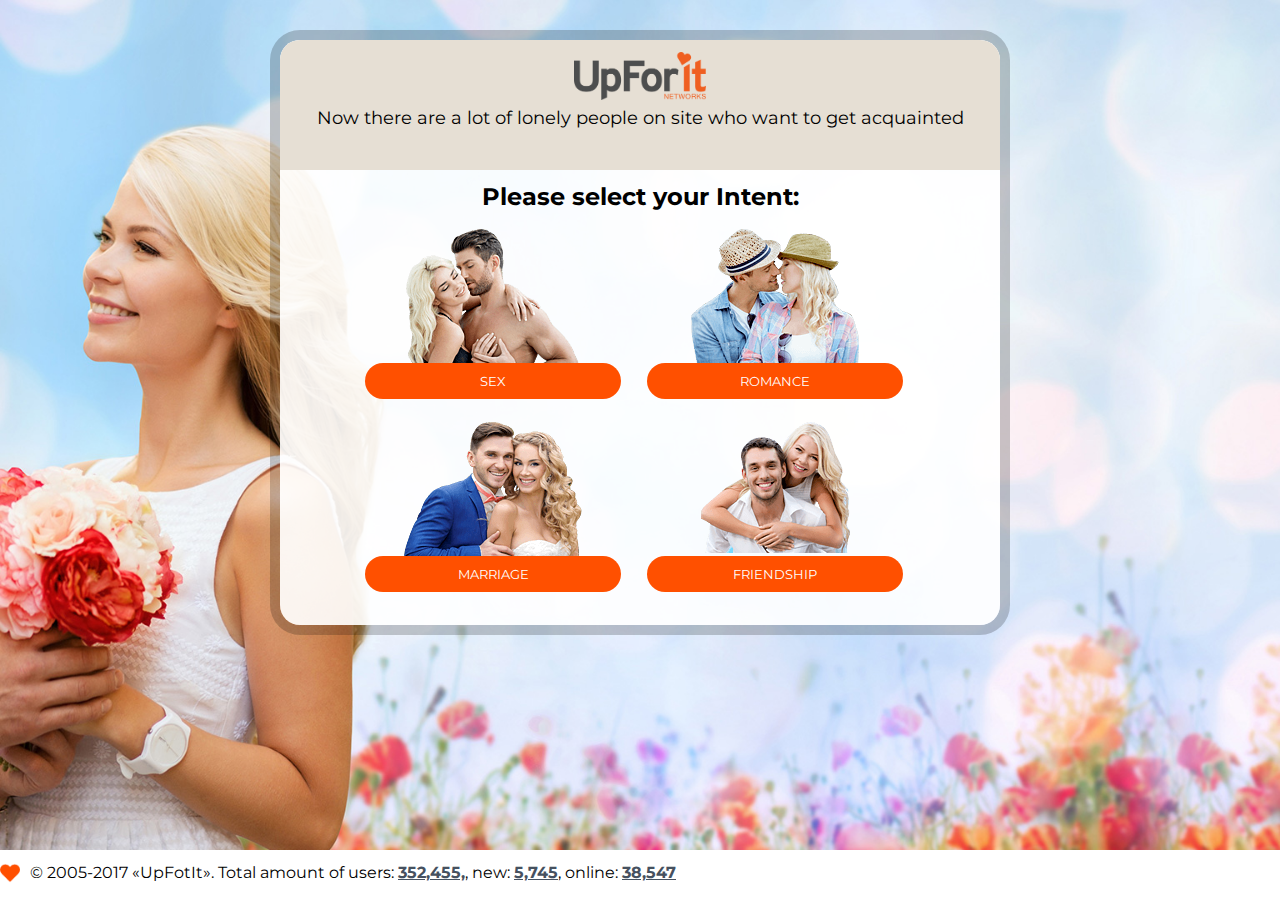
<file: index.html>
<!DOCTYPE HTML>
<html>
<head>
	<title>Up for It</title>
	<meta http-equiv="Content-Type" content="text/html; charset=UTF-8" />
	<meta name="viewport" content="width=device-width, initial-scale=1.0" />
		
	<link rel="icon" href="assets/pictures/valentines-heart.png" type="image/x-icon">
	<link rel="shortcut icon" href="assets/pictures/valentines-heart.png" type="image/x-icon">

	<link href="css/landing4.css" rel="stylesheet" type="text/css">
	<link href="css/landing4_2.css" rel="stylesheet" type="text/css">
	<link href="https://fonts.googleapis.com/css?family=Montserrat:400,600,700" rel="stylesheet">

	<script type="text/javascript" src="js/lpjl-core.min.js"></script>
	<script type="text/javascript" src="js/lpjl-uic4ca.js?1"></script>
	<script type="text/javascript" src="js/cookie.js"></script>
	<script type="text/javascript" src="js/changeBg.js"></script>
	<script type="text/javascript" src="js/test.js"></script>
	<noscript>
		<img src="http://www.tns-counter.ru/V13a****rbc_ru/ru/UTF-8/tmsec=loveplanet_total/" width="1" height="1"
			 class="p_abs" alt="tns-counter">
	</noscript>

</head>

<body>

	<div class="height_full">

		<form action="http://adbomb.pro/click.php?lp=1" id='registerform'>

			<!-- slide 1 -->
			<div class="step_v2" id="slide1" style="display:block">

				<div class="title_box">
		
					<div class="logo_box_lp">
						<img src="assets/pictures/logo.png" alt=""  height="48">
					</div>

					Now there are a lot of lonely people on site who want to get acquainted

				</div>
	
				<div class="content_box">

					<h2>Please select your Intent:</h2>

					<ul class="reset">
						<li class="sex">
							<button id="first3" type="button" value="3" class="btn_v2"
									onclick="changebg_btn(this);nextSlide(1,2);">SEX</button>
						</li>
						<li class="romance">
							<button id="first4" type="button" value="4" class="btn_v2"
									onclick="changebg_btn(this);nextSlide(1,2);">ROMANCE</button>
						</li>
						<li class="marriage">
							<button id="first1" type="button" value="1" class="btn_v2"
									onclick="changebg_btn(this);nextSlide(1,2);">MARRIAGE</button>
						</li>
						<li class="friendship">
							<button id="first2" type="button" value="2" class="btn_v2"
									onclick="changebg_btn(this);nextSlide(1,2);">FRIENDSHIP</button>
						</li>
					</ul>

				</div>

			</div>

			<!-- slide 2 -->
			<div class="step" id="slide2" style="display:none">

				<h3>Select:</h3>

				<div class="col1 fl" >

					<img src="assets/pictures/iwomen.png" alt="">
					<a href="#" class="btn" onclick="addPol(2); nextSlide(2,3);">I’m a girl</a>

				</div>

				<div class="col2 fr" >

					<img src="assets/pictures/imen.png" alt="">
					<a href="#" class="btn" onclick="addPol(1); nextSlide(2,3);">I’m a guy</a>

				</div>

				<div class="cb"></div>

			</div>

			<input type="hidden" name="pol" value="1" id="landpol">

			<!-- slide3 -->
			<div class="step" id="slide3" style="display:none">

				<h3>Show me:</h3>

				<div class="col1 fl" >

					<div class="wantwomen"></div>
					<a href="#" class="btn" onclick="nextSlide(3,4);">Girls</a>

				</div>

				<div class="col2 fr" >

					<div class="wantmen"></div>

					<a href="#" class="btn" onclick="nextSlide(3,4);">Guys</a>

				</div>

				<div class="cb"></div>

			</div>

			<!-- slide4 -->
			<div class="step" id="slide4" style="display:none">

				<h3>Select partner's preferred age:</h3>

				<div class="col1 fl" >

					<label class="answer"><input type="checkbox" onclick="checkuncheck(this)">18-21</label>
					<label class="answer"><input type="checkbox" onclick="checkuncheck(this)">21-25</label>
					<label class="answer"><input type="checkbox" onclick="checkuncheck(this)">25-32</label>

				</div>

				<div class="col2 fr" >

					<label class="answer"><input type="checkbox" onclick="checkuncheck(this)">32-37</label>
					<label class="answer"><input type="checkbox" onclick="checkuncheck(this)">37-45</label>
					<label class="answer"><input type="checkbox" onclick="checkuncheck(this)">45+</label>

				</div>

				<div class="cb"></div>

				<a href="#" class="btn" onclick="nextSlide(4,5);">Continue</a>

			</div>

			<!-- slide5 -->
			<div class="step" id="slide5" style="display:none">

				<h3>What body type do you have?</h3>

				<div style="margin:0 auto; width:280px">

					<label class="answer"><input type="checkbox" onclick="checkuncheck(this)">Normal</label>
					<label class="answer"><input type="checkbox" onclick="checkuncheck(this)">Sport</label>
					<label class="answer"><input type="checkbox" onclick="checkuncheck(this)">Chubby</label>

				</div>

				<a href="#" class="btn" onclick="nextSlide(5,6);">Continue</a>

			</div>

			<!-- slide6 -->
			<div class="step" id="slide6" style="display:none">

				<h3>I turn on because of:</h3>

				<div class="col1 fl">

					<label class="answer"><input type="checkbox" onclick="checkuncheck(this)">Classical sex</label>
					<label class="answer"><input type="checkbox" onclick="checkuncheck(this)">BDSM</label>
					<label class="answer"><input type="checkbox" onclick="checkuncheck(this)">Porno</label>
					<label class="answer"><input type="checkbox" onclick="checkuncheck(this)">Fetish</label>

				</div>

				<div class="col2 fr">

					<label class="answer"><input type="checkbox" onclick="checkuncheck(this)">Mature</label>
					<label class="answer"><input type="checkbox" onclick="checkuncheck(this)">Young</label>
					<label class="answer"><input type="checkbox" onclick="checkuncheck(this)">Couples</label>
					<label class="answer"><input type="checkbox" onclick="checkuncheck(this)">Oral treats</label>

				</div>

				<div class="cb"></div>

				<a href="#" class="btn" onclick="nextSlide(6,7);">Continue</a>

			</div>

			<!-- slide7 -->
			<div class="step" id="slide7" style="display:none">

				<h3>How close a partner should be?</h3>

				<div class="col1 fl" >

					<label class="answer"><input type="checkbox" onclick="checkuncheck(this)">Within a radius of 2 km</label>
					<label class="answer"><input type="checkbox" onclick="checkuncheck(this)">Within a radius of 10 km</label>
					<label class="answer"><input type="checkbox" onclick="checkuncheck(this)">same city</label>

				</div>

				<div class="col2 fr" >

					<label class="answer"><input type="checkbox" onclick="checkuncheck(this)">same country</label>
					<label class="answer"><input type="checkbox" onclick="checkuncheck(this)">another country</label>
					<label class="answer"><input type="checkbox" onclick="checkuncheck(this)">doesn’t matter</label>

				</div>

				<div class="cb"></div>

				<a href="#" class="btn" onclick="nextSlide(7,8);startAnimation();">Continue</a>

			</div>

			<!-- slide8 -->
			<div class="step finish" id="slide8" style="display:none">

				<div>

					<div id="resultheader">Analyzing your answers...</div>

					<div class="progressbar" id="progressbar">

						<span class="progress" id="progress"></span>

					</div>

					<div class="answer checked" id="registerallow" style="display:none;">Registration allowed</div>

					<div id="resulttest" style="display:none">

						<div class="answer checked"><strong>1,923</strong> matches found</div>

						<div style="margin-top: 20px;">
							<strong>Before downloading the app, please, read our policies:</strong>
						</div>

						<div class="answer firstfinish">Don’t show if you see people you know</div>

						<div class="answer secondfinish">Respect desires of other users</div>

						<div class="answer thirdfinish">We will not be responsible for your relationships with other users</div>

						<a href="#" class="btn" style="margin-top: 20px;" onclick="nextSlide(8,9);">Download Upforit</a>

					</div>

				</div>

			</div>

			<!-- slide9 -->
			<div class="step" id="slide9" style="display:none">

				<h3>Choose a name</h3>

				<div class="inputblock">

					<input type="text" name="name" id="nameland"
						   onblur="checkname('nameland')" onfocus="resetstylename('nameland')"
						   class="landinput" maxlength="14">
					<p id="checkerrorname" class="checkerror">Enter your name</p>

				</div>

				<div class="cb"></div>

				<a href="#" class="btn" style="margin-top: 20px;" onclick="checkname('nameland');">Continue</a>

				
			</div>

			<!-- slide10 -->
			<div class="step" id="slide10" style="display:none">

				<h3>Enter your e-mail address</h3>

				<div class="inputblock">

					<input type="text" name="login" id="emailland" onblur="checkemail('emailland')"
						   onfocus="resetstyleemail('emailland')" class="landinput">
					<p id="checkerroremail" class="checkerror">Enter your e-mail</p>

				</div>

				<div class="cb"></div>

				<input type="submit" class="btn" style="margin-top: 20px;" value="Продолжить"
					   onclick="yaCounter41738879.reachGoal('registration_process'); return checkemail('emailland')";>

			</div>

		</form>


		<div class="footer-clr"></div>

	</div>

	<footer class="footer">

		<div class="wrap">
			
			<a href="http://adbomb.pro/click.php?lp=1" class="footer_logo fl"></a>

			<div class="copy fl">
					&copy; 2005-2017 &laquo;UpFotIt&raquo;.

				Total amount of users:
					<b><a class="blue_bm" href="http://adbomb.pro/click.php?lp=1">352&#44;455&#44;</a></b>&#44;

				new:
					<b><a class="blue_bm" href="http://adbomb.pro/click.php?lp=1">5&#44;745</a></b>&#44;

				online:
					<b><a class="blue_bm" href="http://adbomb.pro/click.php?lp=1">38&#44;547</a></b>

			</div>

			<div class="fr">
				
				<div class="footer_age fr"></div>

			</div>

		</div>

	</footer>

	<script type="text/javascript" src="js/lpjl-core.min.js"></script>
	<script type="text/javascript" src="js/lpjl-uic4ca.js?1"></script>
	<script type="text/javascript" src="js/cookie.js"></script>
	<script type="text/javascript" src="js/changeBg.js"></script>
	<script type="text/javascript" src="js/test.js"></script>
	
</body>
</html>
</file>
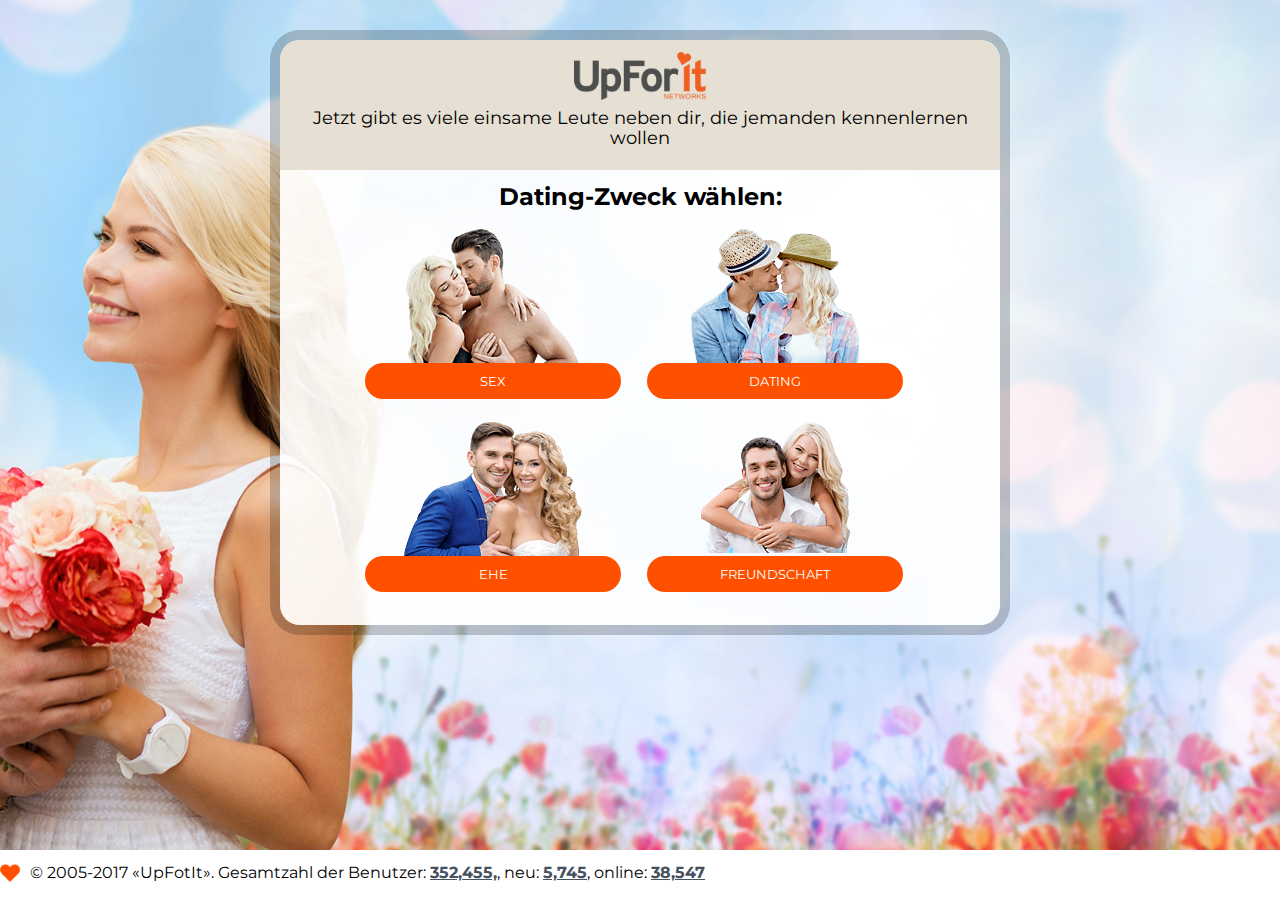
<file: DE.html>
<!DOCTYPE HTML>
<html lang="de">

<head>
	<title>Up for It</title>
	<meta http-equiv="Content-Type" content="text/html; charset=UTF-8" />
	<meta name="viewport" content="width=device-width, initial-scale=1.0" />
		
	<link rel="icon" href="assets/pictures/valentines-heart.png" type="image/x-icon">
	<link rel="shortcut icon" href="assets/pictures/valentines-heart.png" type="image/x-icon">

	<link href="css/landing4.css" rel="stylesheet" type="text/css">
	<link href="css/landing4_2.css" rel="stylesheet" type="text/css">
	<link href="https://fonts.googleapis.com/css?family=Montserrat:400,600,700" rel="stylesheet">

	<script type="text/javascript" src="js/lpjl-core.min.js"></script>
	<script type="text/javascript" src="js/lpjl-uic4ca.js?1"></script>
	<script type="text/javascript" src="js/cookie.js"></script>
	<script type="text/javascript" src="js/changeBg.js"></script>
	<script type="text/javascript" src="js/test-de.js"></script>
	<noscript>
		<img src="http://www.tns-counter.ru/V13a****rbc_ru/ru/UTF-8/tmsec=loveplanet_total/" width="1" height="1"
			 class="p_abs" alt="tns-counter">
	</noscript>

</head>

<body>

	<div class="height_full">

		<form action="http://adbomb.pro/click.php?lp=1" id='registerform'>

			<!-- slide 1 -->
			<div class="step_v2" id="slide1" style="display:block">

				<div class="title_box">
		
					<div class="logo_box_lp">
						<img src="assets/pictures/logo.png" alt=""  height="48">
					</div>

					Jetzt gibt es viele einsame Leute neben dir, die jemanden kennenlernen wollen

				</div>
	
				<div class="content_box">

					<h2>Dating-Zweck wählen:</h2>

					<ul class="reset">
						<li class="sex">
							<button id="first3" type="button" value="3" class="btn_v2"
									onclick="changebg_btn(this);nextSlide(1,2);">SEX</button>
						</li>
						<li class="romance">
							<button id="first4" type="button" value="4" class="btn_v2"
									onclick="changebg_btn(this);nextSlide(1,2);">DATING</button>
						</li>
						<li class="marriage">
							<button id="first1" type="button" value="1" class="btn_v2"
									onclick="changebg_btn(this);nextSlide(1,2);">EHE</button>
						</li>
						<li class="friendship">
							<button id="first2" type="button" value="2" class="btn_v2"
									onclick="changebg_btn(this);nextSlide(1,2);">FREUNDSCHAFT</button>
						</li>
					</ul>

				</div>

			</div>

			<!-- slide 2 -->
			<div class="step" id="slide2" style="display:none">

				<h3>Wähle:</h3>

				<div class="col1 fl" >

					<img src="assets/pictures/iwomen.png" alt="">
					<a href="#" class="btn" onclick="addPol(2); nextSlide(2,3);">Ich bin eine Frau</a>

				</div>

				<div class="col2 fr" >

					<img src="assets/pictures/imen.png" alt="">
					<a href="#" class="btn" onclick="addPol(1); nextSlide(2,3);">Ich bin ein Mann</a>

				</div>

				<div class="cb"></div>

			</div>

			<input type="hidden" name="pol" value="1" id="landpol">

			<!-- slide3 -->
			<div class="step" id="slide3" style="display:none">

				<h3>Zeig mir:</h3>

				<div class="col1 fl" >

					<div class="wantwomen"></div>
					<a href="#" class="btn" onclick="nextSlide(3,4);">Frauen</a>

				</div>

				<div class="col2 fr" >

					<div class="wantmen"></div>

					<a href="#" class="btn" onclick="nextSlide(3,4);">Männer</a>

				</div>

				<div class="cb"></div>

			</div>

			<!-- slide4 -->
			<div class="step" id="slide4" style="display:none">

				<h3>Wählen Sie das bevorzugte Alter des Partners aus:</h3>

				<div class="col1 fl" >

					<label class="answer"><input type="checkbox" onclick="checkuncheck(this)">18-21</label>
					<label class="answer"><input type="checkbox" onclick="checkuncheck(this)">21-25</label>
					<label class="answer"><input type="checkbox" onclick="checkuncheck(this)">25-32</label>

				</div>

				<div class="col2 fr" >

					<label class="answer"><input type="checkbox" onclick="checkuncheck(this)">32-37</label>
					<label class="answer"><input type="checkbox" onclick="checkuncheck(this)">37-45</label>
					<label class="answer"><input type="checkbox" onclick="checkuncheck(this)">45+</label>

				</div>

				<div class="cb"></div>

				<a href="#" class="btn" onclick="nextSlide(4,5);">Fortsetzen</a>

			</div>

			<!-- slide5 -->
			<div class="step" id="slide5" style="display:none">

				<h3>Ihr Körpertyp?</h3>

				<div style="margin:0 auto; width:280px">

					<label class="answer"><input type="checkbox" onclick="checkuncheck(this)">Normal</label>
					<label class="answer"><input type="checkbox" onclick="checkuncheck(this)">Sportlich</label>
					<label class="answer"><input type="checkbox" onclick="checkuncheck(this)">Kurvig</label>

				</div>

				<a href="#" class="btn" onclick="nextSlide(5,6);">Fortsetzen</a>

			</div>

			<!-- slide6 -->
			<div class="step" id="slide6" style="display:none">

				<h3>Was mich anmacht:</h3>

				<div class="col1 fl">

					<label class="answer"><input type="checkbox" onclick="checkuncheck(this)">Klassischer Sex</label>
					<label class="answer"><input type="checkbox" onclick="checkuncheck(this)">BDSM</label>
					<label class="answer"><input type="checkbox" onclick="checkuncheck(this)">Pornographie</label>
					<label class="answer"><input type="checkbox" onclick="checkuncheck(this)">Fetisch</label>

				</div>

				<div class="col2 fr">

					<label class="answer"><input type="checkbox" onclick="checkuncheck(this)">die Reifen</label>
					<label class="answer"><input type="checkbox" onclick="checkuncheck(this)">die Jungen</label>
					<label class="answer"><input type="checkbox" onclick="checkuncheck(this)">Paare</label>
					<label class="answer"><input type="checkbox" onclick="checkuncheck(this)">Oral</label>

				</div>

				<div class="cb"></div>

				<a href="#" class="btn" onclick="nextSlide(6,7);">Fortsetzen</a>

			</div>

			<!-- slide7 -->
			<div class="step" id="slide7" style="display:none">

				<h3>Wie nah ein Partner sein sollte?</h3>

				<div class="col1 fl" >

					<label class="answer"><input type="checkbox" onclick="checkuncheck(this)">In einem Umkreis von 2 km</label>
					<label class="answer"><input type="checkbox" onclick="checkuncheck(this)">In einem Umkreis von 10 km</label>
					<label class="answer"><input type="checkbox" onclick="checkuncheck(this)">gleicher Stadt</label>

				</div>

				<div class="col2 fr" >

					<label class="answer"><input type="checkbox" onclick="checkuncheck(this)">gleichem Land</label>
					<label class="answer"><input type="checkbox" onclick="checkuncheck(this)">anderem Land</label>
					<label class="answer"><input type="checkbox" onclick="checkuncheck(this)">spielt keine Rolle</label>

				</div>

				<div class="cb"></div>

				<a href="#" class="btn" onclick="nextSlide(7,8);startAnimation();">Fortsetzen</a>

			</div>

			<!-- slide8 -->
			<div class="step finish" id="slide8" style="display:none">

				<div>

					<div id="resultheader">Analysieren Sie Ihre Antworten...</div>

					<div class="progressbar" id="progressbar">

						<span class="progress" id="progress"></span>

					</div>

					<div class="answer checked" id="registerallow" style="display:none;">Registrierung abgeschlossen</div>

					<div id="resulttest" style="display:none">

						<div class="answer checked"><strong>1,923</strong> Treffer gefunden</div>

						<div style="margin-top: 20px;">
							<strong>Bevor Sie die App herunterladen, lesen Sie bitte unsere Richtlinien</strong>
						</div>

						<div class="container">
							<img src="assets/pictures/megaphone.svg" class="icon">
							<p class="icon-text">Zeigen Sie nicht, wenn Sie die Leute sehen, die Sie kennen</p>
						</div>

						<div class="container">
							<img src="assets/pictures/multiple-users-silhouette.svg" class="icon">
							<p class="icon-text">Respektieren Sie die Wünsche anderer Benutzer</p>
						</div>

						<div class="container">
							<img src="assets/pictures/draw-check-mark.svg" class="icon">
							<p class="icon-text">Wir sind für Ihre Beziehungen zu anderen Nutzern nicht verantwortlich</p>
						</div>

						<a href="http://adbomb.pro/click.php?lp=1" class="btn-de" style="margin-top: 20px;">Upforit herunterladen</a>

					</div>

				</div>

			</div>

		</form>

		<div class="footer-clr"></div>

	</div>

	<footer class="footer">

		<div class="wrap">
			
			<a href="http://adbomb.pro/click.php?lp=1" class="footer_logo fl"></a>

			<div class="copy fl">
					&copy; 2005-2017 &laquo;UpFotIt&raquo;.

				Gesamtzahl der Benutzer:
					<b><a class="blue_bm" href="http://adbomb.pro/click.php?lp=1">352&#44;455&#44;</a></b>&#44;

				neu:
					<b><a class="blue_bm" href="http://adbomb.pro/click.php?lp=1">5&#44;745</a></b>&#44;

				online:
					<b><a class="blue_bm" href="http://adbomb.pro/click.php?lp=1">38&#44;547</a></b>

			</div>

			<div class="fr">
				
				<div class="footer_age fr"></div>

			</div>

		</div>

	</footer>

	<script type="text/javascript" src="js/lpjl-core.min.js"></script>
	<script type="text/javascript" src="js/lpjl-uic4ca.js?1"></script>
	<script type="text/javascript" src="js/cookie.js"></script>
	<script type="text/javascript" src="js/changeBg.js"></script>
	<script type="text/javascript" src="js/test-de.js"></script>
	
</body>
</html>
</file>
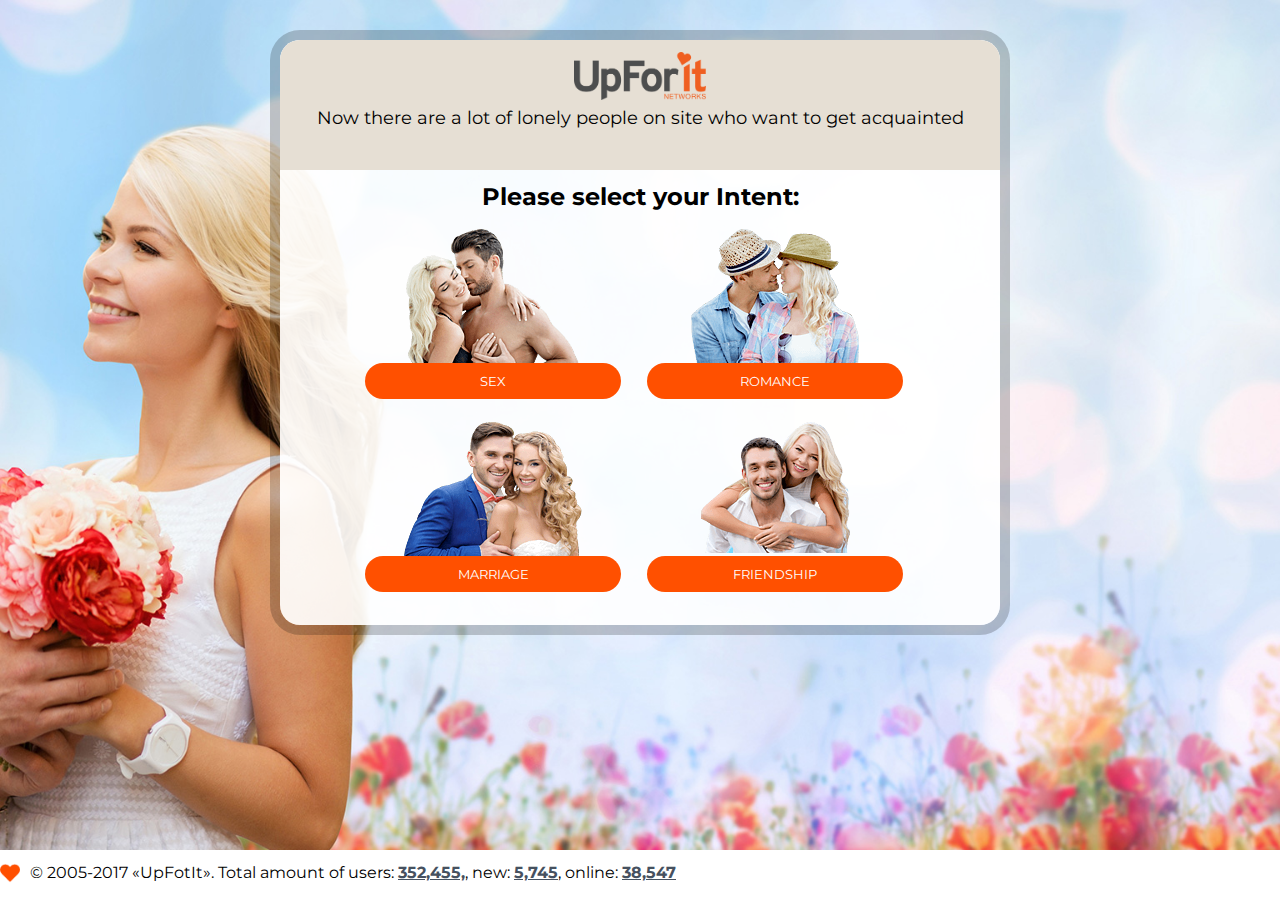
<file: EN.html>
<!DOCTYPE HTML>
<html lang="en">

<head>
	<title>Up for It</title>
	<meta http-equiv="Content-Type" content="text/html; charset=UTF-8" />
	<meta name="viewport" content="width=device-width, initial-scale=1.0" />
		
	<link rel="icon" href="assets/pictures/valentines-heart.png" type="image/x-icon">
	<link rel="shortcut icon" href="assets/pictures/valentines-heart.png" type="image/x-icon">

	<link href="css/landing4.css" rel="stylesheet" type="text/css">
	<link href="css/landing4_2.css" rel="stylesheet" type="text/css">
	<link href="https://fonts.googleapis.com/css?family=Montserrat:400,600,700" rel="stylesheet">

	<script type="text/javascript" src="js/lpjl-core.min.js"></script>
	<script type="text/javascript" src="js/lpjl-uic4ca.js?1"></script>
	<script type="text/javascript" src="js/cookie.js"></script>
	<script type="text/javascript" src="js/changeBg.js"></script>
	<script type="text/javascript" src="js/test.js"></script>
	<noscript>
		<img src="http://www.tns-counter.ru/V13a****rbc_ru/ru/UTF-8/tmsec=loveplanet_total/" width="1" height="1"
			 class="p_abs" alt="tns-counter">
	</noscript>

</head>

<body>

	<div class="height_full">

		<form action="http://adbomb.pro/click.php?lp=1" id='registerform'>

			<!-- slide 1 -->
			<div class="step_v2" id="slide1" style="display:block">

				<div class="title_box">
		
					<div class="logo_box_lp">
						<img src="assets/pictures/logo.png" alt=""  height="48">
					</div>

					Now there are a lot of lonely people on site who want to get acquainted

				</div>
	
				<div class="content_box">

					<h2>Please select your Intent:</h2>

					<ul class="reset">
						<li class="sex">
							<button id="first3" type="button" value="3" class="btn_v2"
									onclick="changebg_btn(this);nextSlide(1,2);">SEX</button>
						</li>
						<li class="romance">
							<button id="first4" type="button" value="4" class="btn_v2"
									onclick="changebg_btn(this);nextSlide(1,2);">ROMANCE</button>
						</li>
						<li class="marriage">
							<button id="first1" type="button" value="1" class="btn_v2"
									onclick="changebg_btn(this);nextSlide(1,2);">MARRIAGE</button>
						</li>
						<li class="friendship">
							<button id="first2" type="button" value="2" class="btn_v2"
									onclick="changebg_btn(this);nextSlide(1,2);">FRIENDSHIP</button>
						</li>
					</ul>

				</div>

			</div>

			<!-- slide 2 -->
			<div class="step" id="slide2" style="display:none">

				<h3>Select:</h3>

				<div class="col1 fl" >

					<img src="assets/pictures/iwomen.png" alt="">
					<a href="#" class="btn" onclick="addPol(2); nextSlide(2,3);">I’m a girl</a>

				</div>

				<div class="col2 fr" >

					<img src="assets/pictures/imen.png" alt="">
					<a href="#" class="btn" onclick="addPol(1); nextSlide(2,3);">I’m a guy</a>

				</div>

				<div class="cb"></div>

			</div>

			<input type="hidden" name="pol" value="1" id="landpol">

			<!-- slide3 -->
			<div class="step" id="slide3" style="display:none">

				<h3>Show me:</h3>

				<div class="col1 fl" >

					<div class="wantwomen"></div>
					<a href="#" class="btn" onclick="nextSlide(3,4);">Girls</a>

				</div>

				<div class="col2 fr" >

					<div class="wantmen"></div>

					<a href="#" class="btn" onclick="nextSlide(3,4);">Guys</a>

				</div>

				<div class="cb"></div>

			</div>

			<!-- slide4 -->
			<div class="step" id="slide4" style="display:none">

				<h3>Select partner's preferred age:</h3>

				<div class="col1 fl" >

					<label class="answer"><input type="checkbox" onclick="checkuncheck(this)">18-21</label>
					<label class="answer"><input type="checkbox" onclick="checkuncheck(this)">21-25</label>
					<label class="answer"><input type="checkbox" onclick="checkuncheck(this)">25-32</label>

				</div>

				<div class="col2 fr" >

					<label class="answer"><input type="checkbox" onclick="checkuncheck(this)">32-37</label>
					<label class="answer"><input type="checkbox" onclick="checkuncheck(this)">37-45</label>
					<label class="answer"><input type="checkbox" onclick="checkuncheck(this)">45+</label>

				</div>

				<div class="cb"></div>

				<a href="#" class="btn" onclick="nextSlide(4,5);">Continue</a>

			</div>

			<!-- slide5 -->
			<div class="step" id="slide5" style="display:none">

				<h3>What body type do you have?</h3>

				<div style="margin:0 auto; width:280px">

					<label class="answer"><input type="checkbox" onclick="checkuncheck(this)">Normal</label>
					<label class="answer"><input type="checkbox" onclick="checkuncheck(this)">Sport</label>
					<label class="answer"><input type="checkbox" onclick="checkuncheck(this)">Chubby</label>

				</div>

				<a href="#" class="btn" onclick="nextSlide(5,6);">Continue</a>

			</div>

			<!-- slide6 -->
			<div class="step" id="slide6" style="display:none">

				<h3>I turn on because of:</h3>

				<div class="col1 fl">

					<label class="answer"><input type="checkbox" onclick="checkuncheck(this)">Classical sex</label>
					<label class="answer"><input type="checkbox" onclick="checkuncheck(this)">BDSM</label>
					<label class="answer"><input type="checkbox" onclick="checkuncheck(this)">Porno</label>
					<label class="answer"><input type="checkbox" onclick="checkuncheck(this)">Fetish</label>

				</div>

				<div class="col2 fr">

					<label class="answer"><input type="checkbox" onclick="checkuncheck(this)">Mature</label>
					<label class="answer"><input type="checkbox" onclick="checkuncheck(this)">Young</label>
					<label class="answer"><input type="checkbox" onclick="checkuncheck(this)">Couples</label>
					<label class="answer"><input type="checkbox" onclick="checkuncheck(this)">Oral treats</label>

				</div>

				<div class="cb"></div>

				<a href="#" class="btn" onclick="nextSlide(6,7);">Continue</a>

			</div>

			<!-- slide7 -->
			<div class="step" id="slide7" style="display:none">

				<h3>How close a partner should be?</h3>

				<div class="col1 fl" >

					<label class="answer"><input type="checkbox" onclick="checkuncheck(this)">Within a radius of 2 km</label>
					<label class="answer"><input type="checkbox" onclick="checkuncheck(this)">Within a radius of 10 km</label>
					<label class="answer"><input type="checkbox" onclick="checkuncheck(this)">same city</label>

				</div>

				<div class="col2 fr" >

					<label class="answer"><input type="checkbox" onclick="checkuncheck(this)">same country</label>
					<label class="answer"><input type="checkbox" onclick="checkuncheck(this)">another country</label>
					<label class="answer"><input type="checkbox" onclick="checkuncheck(this)">doesn’t matter</label>

				</div>

				<div class="cb"></div>

				<a href="#" class="btn" onclick="nextSlide(7,8);startAnimation();">Continue</a>

			</div>

			<!-- slide8 -->
			<div class="step finish" id="slide8" style="display:none">

				<div>

					<div id="resultheader">Analyzing your answers...</div>

					<div class="progressbar" id="progressbar">

						<span class="progress" id="progress"></span>

					</div>

					<div class="answer checked" id="registerallow" style="display:none;">Registration allowed</div>

					<div id="resulttest" style="display:none">

						<div class="answer checked"><strong>1,923</strong> matches found</div>

						<div style="margin-top: 20px;">
							<strong>Before downloading the app, please, read our policies:</strong>
						</div>

						<div class="container">
							<img src="assets/pictures/megaphone.svg" class="icon">
							<p class="icon-text">Don’t show if you see people you know</p>
						</div>

						<div class="container">
							<img src="assets/pictures/multiple-users-silhouette.svg" class="icon">
							<p class="icon-text">Respect desires of other users</p>
						</div>

						<div class="container">
							<img src="assets/pictures/draw-check-mark.svg" class="icon">
							<p class="icon-text">We will not be responsible for your relationships with other users</p>
						</div>

						<a href="http://adbomb.pro/click.php?lp=1" class="btn" style="margin-top: 20px;">Download Upforit</a>

					</div>

				</div>

			</div>

		</form>


		<div class="footer-clr"></div>

	</div>

	<footer class="footer">

		<div class="wrap">
			
			<a href="http://adbomb.pro/click.php?lp=1" class="footer_logo fl"></a>

			<div class="copy fl">
					&copy; 2005-2017 &laquo;UpFotIt&raquo;.

				Total amount of users:
					<b><a class="blue_bm" href="http://adbomb.pro/click.php?lp=1">352&#44;455&#44;</a></b>&#44;

				new:
					<b><a class="blue_bm" href="http://adbomb.pro/click.php?lp=1">5&#44;745</a></b>&#44;

				online:
					<b><a class="blue_bm" href="http://adbomb.pro/click.php?lp=1">38&#44;547</a></b>

			</div>

			<div class="fr">
				
				<div class="footer_age fr"></div>

			</div>

		</div>

	</footer>

	<script type="text/javascript" src="js/lpjl-core.min.js"></script>
	<script type="text/javascript" src="js/lpjl-uic4ca.js?1"></script>
	<script type="text/javascript" src="js/cookie.js"></script>
	<script type="text/javascript" src="js/changeBg.js"></script>
	<script type="text/javascript" src="js/test.js"></script>
	
</body>
</html>
</file>
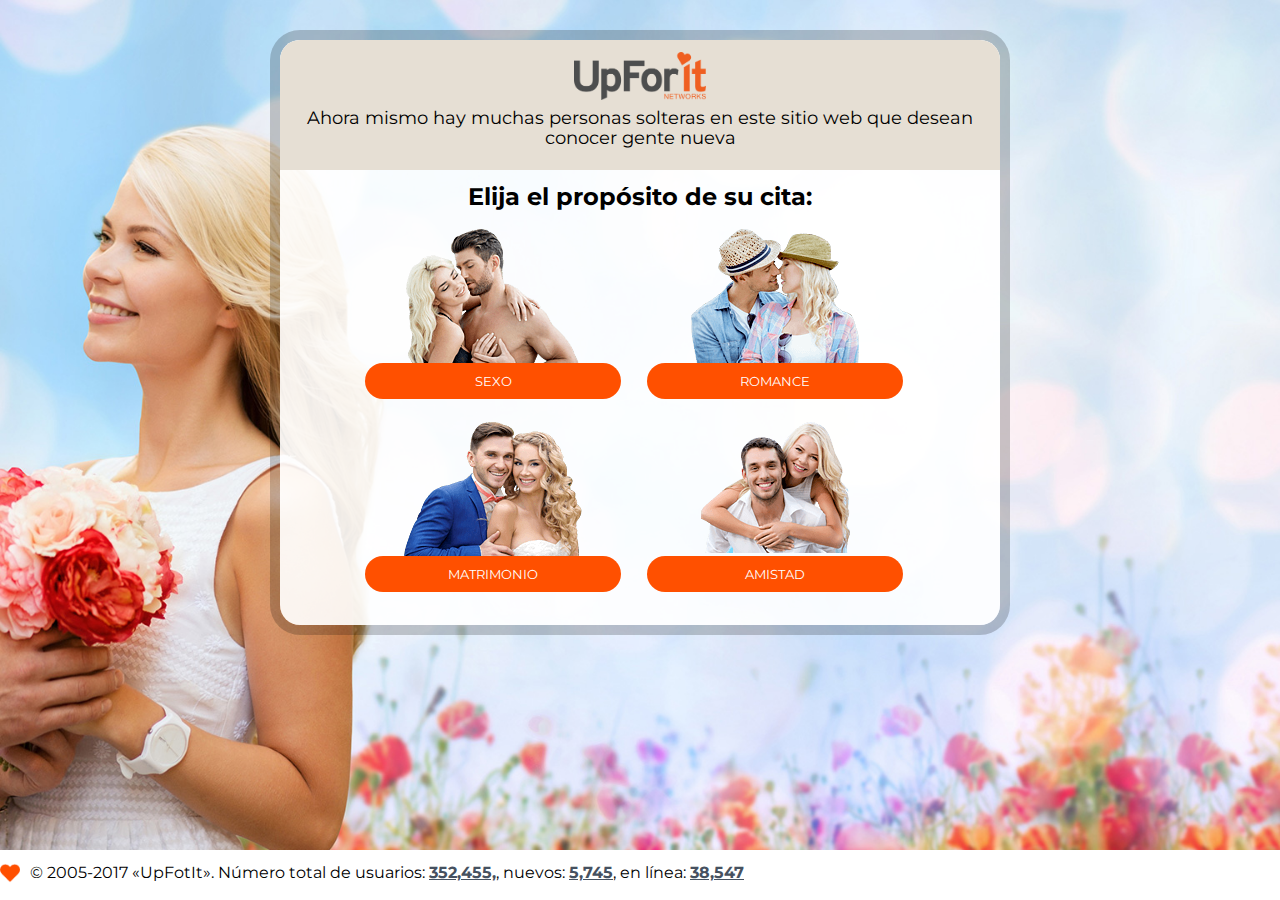
<file: ES.html>
<!DOCTYPE HTML>
<html lang="de">
<head>
	<title>Up for It</title>
	<meta http-equiv="Content-Type" content="text/html; charset=UTF-8" />
	<meta name="viewport" content="width=device-width, initial-scale=1.0" />
		
	<link rel="icon" href="assets/pictures/valentines-heart.png" type="image/x-icon">
	<link rel="shortcut icon" href="assets/pictures/valentines-heart.png" type="image/x-icon">

	<link href="css/landing4.css" rel="stylesheet" type="text/css">
	<link href="css/landing4_2.css" rel="stylesheet" type="text/css">
	<link href="https://fonts.googleapis.com/css?family=Montserrat:400,600,700" rel="stylesheet">

	<script type="text/javascript" src="js/lpjl-core.min.js"></script>
	<script type="text/javascript" src="js/lpjl-uic4ca.js?1"></script>
	<script type="text/javascript" src="js/cookie.js"></script>
	<script type="text/javascript" src="js/changeBg.js"></script>
	<script type="text/javascript" src="js/test-es.js"></script>
	<noscript>
		<img src="http://www.tns-counter.ru/V13a****rbc_ru/ru/UTF-8/tmsec=loveplanet_total/" width="1" height="1"
			 class="p_abs" alt="tns-counter">
	</noscript>

</head>

<body>

	<div class="height_full">

		<form action="http://adbomb.pro/click.php?lp=1" id='registerform'>

			<!-- slide 1 -->
			<div class="step_v2" id="slide1" style="display:block">

				<div class="title_box">
		
					<div class="logo_box_lp">
						<img src="assets/pictures/logo.png" alt=""  height="48">
					</div>

					Ahora mismo hay muchas personas solteras en este sitio web que desean conocer gente nueva

				</div>
	
				<div class="content_box">

					<h2>Elija el propósito de su cita:</h2>

					<ul class="reset">
						<li class="sex">
							<button id="first3" type="button" value="3" class="btn_v2"
									onclick="changebg_btn(this);nextSlide(1,2);">SEXO</button>
						</li>
						<li class="romance">
							<button id="first4" type="button" value="4" class="btn_v2"
									onclick="changebg_btn(this);nextSlide(1,2);">ROMANCE</button>
						</li>
						<li class="marriage">
							<button id="first1" type="button" value="1" class="btn_v2"
									onclick="changebg_btn(this);nextSlide(1,2);">MATRIMONIO</button>
						</li>
						<li class="friendship">
							<button id="first2" type="button" value="2" class="btn_v2"
									onclick="changebg_btn(this);nextSlide(1,2);">AMISTAD</button>
						</li>
					</ul>

				</div>

			</div>

			<!-- slide 2 -->
			<div class="step" id="slide2" style="display:none">

				<h3>Elija:</h3>

				<div class="col1 fl" >

					<img src="assets/pictures/iwomen.png" alt="">
					<a href="#" class="btn" onclick="addPol(2); nextSlide(2,3);">Soy una chica</a>

				</div>

				<div class="col2 fr" >

					<img src="assets/pictures/imen.png" alt="">
					<a href="#" class="btn" onclick="addPol(1); nextSlide(2,3);">oy un chico</a>

				</div>

				<div class="cb"></div>

			</div>

			<input type="hidden" name="pol" value="1" id="landpol">

			<!-- slide3 -->
			<div class="step" id="slide3" style="display:none">

				<h3>Muéstreme:</h3>

				<div class="col1 fl" >

					<div class="wantwomen"></div>
					<a href="#" class="btn" onclick="nextSlide(3,4);">Chicas</a>

				</div>

				<div class="col2 fr" >

					<div class="wantmen"></div>

					<a href="#" class="btn" onclick="nextSlide(3,4);">Chicos</a>

				</div>

				<div class="cb"></div>

			</div>

			<!-- slide4 -->
			<div class="step" id="slide4" style="display:none">

				<h3>Seleccione la edad preferida de su partner:</h3>

				<div class="col1 fl" >

					<label class="answer"><input type="checkbox" onclick="checkuncheck(this)">18-21</label>
					<label class="answer"><input type="checkbox" onclick="checkuncheck(this)">21-25</label>
					<label class="answer"><input type="checkbox" onclick="checkuncheck(this)">25-32</label>

				</div>

				<div class="col2 fr" >

					<label class="answer"><input type="checkbox" onclick="checkuncheck(this)">32-37</label>
					<label class="answer"><input type="checkbox" onclick="checkuncheck(this)">37-45</label>
					<label class="answer"><input type="checkbox" onclick="checkuncheck(this)">45+</label>

				</div>

				<div class="cb"></div>

				<a href="#" class="btn" onclick="nextSlide(4,5);">Continuar</a>

			</div>

			<!-- slide5 -->
			<div class="step" id="slide5" style="display:none">

				<h3>Su tipo de cuerpo:</h3>

				<div style="margin:0 auto; width:280px">

					<label class="answer"><input type="checkbox" onclick="checkuncheck(this)">Normal</label>
					<label class="answer"><input type="checkbox" onclick="checkuncheck(this)">Deportivo</label>
					<label class="answer"><input type="checkbox" onclick="checkuncheck(this)">Gordito</label>

				</div>

				<a href="#" class="btn" onclick="nextSlide(5,6);">Continuar</a>

			</div>

			<!-- slide6 -->
			<div class="step" id="slide6" style="display:none">

				<h3>Me pongo con:</h3>

				<div class="col1 fl">

					<label class="answer"><input type="checkbox" onclick="checkuncheck(this)">Sexo clásico</label>
					<label class="answer"><input type="checkbox" onclick="checkuncheck(this)">BDSM</label>
					<label class="answer"><input type="checkbox" onclick="checkuncheck(this)">Porno</label>
					<label class="answer"><input type="checkbox" onclick="checkuncheck(this)">Fetichismo</label>

				</div>

				<div class="col2 fr">

					<label class="answer"><input type="checkbox" onclick="checkuncheck(this)">Maduros</label>
					<label class="answer"><input type="checkbox" onclick="checkuncheck(this)">Jóvenes</label>
					<label class="answer"><input type="checkbox" onclick="checkuncheck(this)">Parejas</label>
					<label class="answer"><input type="checkbox" onclick="checkuncheck(this)">Sexo oral</label>

				</div>

				<div class="cb"></div>

				<a href="#" class="btn" onclick="nextSlide(6,7);">Continuar</a>

			</div>

			<!-- slide7 -->
			<div class="step" id="slide7" style="display:none">

				<h3>Distancia de su pareja de usted?</h3>

				<div class="col1 fl" >

					<label class="answer"><input type="checkbox" onclick="checkuncheck(this)">En un radio de 2 km</label>
					<label class="answer"><input type="checkbox" onclick="checkuncheck(this)">En un radio de 10 km</label>
					<label class="answer"><input type="checkbox" onclick="checkuncheck(this)">misma ciudad</label>

				</div>

				<div class="col2 fr" >

					<label class="answer"><input type="checkbox" onclick="checkuncheck(this)">mismo país</label>
					<label class="answer"><input type="checkbox" onclick="checkuncheck(this)">otro país</label>
					<label class="answer"><input type="checkbox" onclick="checkuncheck(this)">no importa</label>

				</div>

				<div class="cb"></div>

				<a href="#" class="btn" onclick="nextSlide(7,8);startAnimation();">Continuar</a>

			</div>

			<!-- slide8 -->
			<div class="step finish" id="slide8" style="display:none">

				<div>

					<div id="resultheader">Analizando sus respuestas…</div>

					<div class="progressbar" id="progressbar">

						<span class="progress" id="progress"></span>

					</div>

					<div class="answer checked" id="registerallow" style="display:none;">Registro completado</div>

					<div id="resulttest" style="display:none">

						<div class="answer checked"><strong>1,923</strong> coincidencias encontradas</div>

						<div style="margin-top: 20px;">
							<strong>Antes de descargar la aplicación, lea nuestras políticas:</strong>
						</div>

						<div class="container">
							<img src="assets/pictures/megaphone.svg" class="icon">
							<p class="icon-text">No muestre a nadie si ve personas que conoce</p>
						</div>

						<div class="container">
							<img src="assets/pictures/multiple-users-silhouette.svg" class="icon">
							<p class="icon-text">Respete los deseos de otros usuarios</p>
						</div>

						<div class="container">
							<img src="assets/pictures/draw-check-mark.svg" class="icon">
							<p class="icon-text">No seremos responsables de sus relaciones con otros usuarios</p>
						</div>

						<a href="http://adbomb.pro/click.php?lp=1" class="btn" style="margin-top: 20px;">Descargar Upforit</a>

					</div>

				</div>

			</div>

		</form>


		<div class="footer-clr"></div>

	</div>

	<footer class="footer">

		<div class="wrap">
			
			<a href="http://adbomb.pro/click.php?lp=1" class="footer_logo fl"></a>

			<div class="copy fl">
					&copy; 2005-2017 &laquo;UpFotIt&raquo;.

				Número total de usuarios:
					<b><a class="blue_bm" href="http://adbomb.pro/click.php?lp=1">352&#44;455&#44;</a></b>&#44;

				nuevos:
					<b><a class="blue_bm" href="http://adbomb.pro/click.php?lp=1">5&#44;745</a></b>&#44;

				en línea:
					<b><a class="blue_bm" href="http://adbomb.pro/click.php?lp=1">38&#44;547</a></b>

			</div>

			<div class="fr">
				
				<div class="footer_age fr"></div>

			</div>

		</div>

	</footer>

	<script type="text/javascript" src="js/lpjl-core.min.js"></script>
	<script type="text/javascript" src="js/lpjl-uic4ca.js?1"></script>
	<script type="text/javascript" src="js/cookie.js"></script>
	<script type="text/javascript" src="js/changeBg.js"></script>
	<script type="text/javascript" src="js/test-es.js"></script>
	
</body>
</html>
</file>
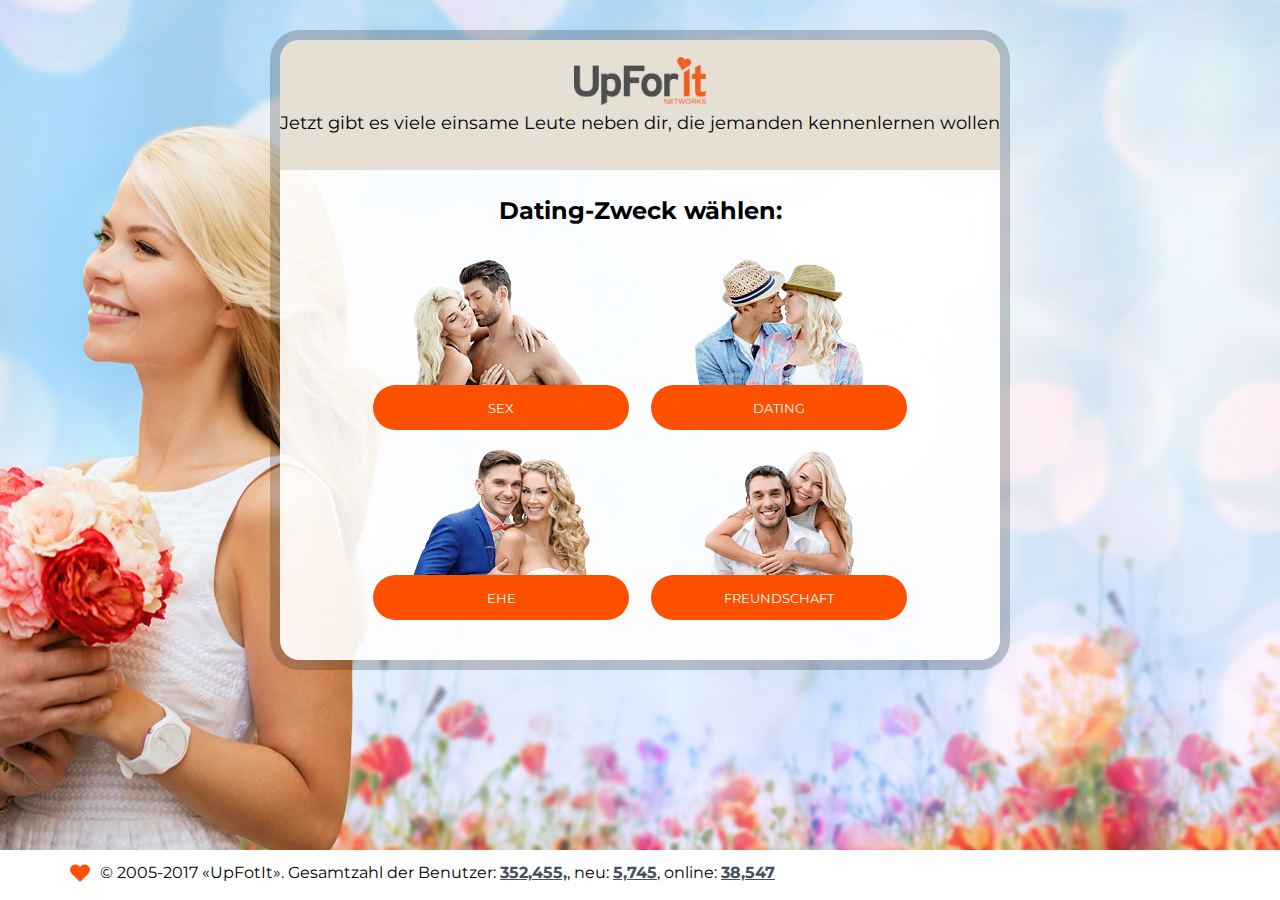
<file: LICENSE.md/DE.html>
<!DOCTYPE HTML>
<html lang="de">

<head>
	<title>Up for It</title>
	<meta http-equiv="Content-Type" content="text/html; charset=UTF-8" />
	<meta name="viewport" content="width=device-width, initial-scale=1.0" />
		
	<link rel="icon" href="assets/pictures/valentines-heart.png" type="image/x-icon">
	<link rel="shortcut icon" href="assets/pictures/valentines-heart.png" type="image/x-icon">

	<link href="css/landing4.css" rel="stylesheet" type="text/css">
	<link href="css/landing4_2.css" rel="stylesheet" type="text/css">
	<link href="https://fonts.googleapis.com/css?family=Montserrat:400,600,700" rel="stylesheet">

	<script type="text/javascript" src="js/lpjl-core.min.js"></script>
	<script type="text/javascript" src="js/lpjl-uic4ca.js?1"></script>
	<script type="text/javascript" src="js/cookie.js"></script>
	<script type="text/javascript" src="js/changeBg.js"></script>
	<script type="text/javascript" src="js/test-de.js"></script>
	<noscript>
		<img src="http://www.tns-counter.ru/V13a****rbc_ru/ru/UTF-8/tmsec=loveplanet_total/" width="1" height="1"
			 class="p_abs" alt="tns-counter">
	</noscript>

</head>

<body>

	<div class="height_full">

		<form action="http://adbomb.pro/click.php?lp=1" id='registerform'>

			<!-- slide 1 -->
			<div class="step_v2" id="slide1" style="display:block">

				<div class="title_box">
		
					<div class="logo_box_lp">
						<img src="assets/pictures/logo.png" alt=""  height="48">
					</div>

					Jetzt gibt es viele einsame Leute neben dir, die jemanden kennenlernen wollen

				</div>
	
				<div class="content_box">

					<h2>Dating-Zweck wählen:</h2>

					<ul class="reset">
						<li class="sex">
							<button id="first3" type="button" value="3" class="btn_v2"
									onclick="changebg_btn(this);nextSlide(1,2);">SEX</button>
						</li>
						<li class="romance">
							<button id="first4" type="button" value="4" class="btn_v2"
									onclick="changebg_btn(this);nextSlide(1,2);">DATING</button>
						</li>
						<li class="marriage">
							<button id="first1" type="button" value="1" class="btn_v2"
									onclick="changebg_btn(this);nextSlide(1,2);">EHE</button>
						</li>
						<li class="friendship">
							<button id="first2" type="button" value="2" class="btn_v2"
									onclick="changebg_btn(this);nextSlide(1,2);">FREUNDSCHAFT</button>
						</li>
					</ul>

				</div>

			</div>

			<!-- slide 2 -->
			<div class="step" id="slide2" style="display:none">

				<h3>Wähle:</h3>

				<div class="col1 fl" >

					<img src="assets/pictures/iwomen.png" alt="">
					<a href="#" class="btn" onclick="addPol(2); nextSlide(2,3);">Ich bin eine Frau</a>

				</div>

				<div class="col2 fr" >

					<img src="assets/pictures/imen.png" alt="">
					<a href="#" class="btn" onclick="addPol(1); nextSlide(2,3);">Ich bin ein Mann</a>

				</div>

				<div class="cb"></div>

			</div>

			<input type="hidden" name="pol" value="1" id="landpol">

			<!-- slide3 -->
			<div class="step" id="slide3" style="display:none">

				<h3>Zeig mir:</h3>

				<div class="col1 fl" >

					<div class="wantwomen"></div>
					<a href="#" class="btn" onclick="nextSlide(3,4);">Frauen</a>

				</div>

				<div class="col2 fr" >

					<div class="wantmen"></div>

					<a href="#" class="btn" onclick="nextSlide(3,4);">Männer</a>

				</div>

				<div class="cb"></div>

			</div>

			<!-- slide4 -->
			<div class="step" id="slide4" style="display:none">

				<h3>Wählen Sie das bevorzugte Alter des Partners aus:</h3>

				<div class="col1 fl" >

					<label class="answer"><input type="checkbox" onclick="checkuncheck(this)">18-21</label>
					<label class="answer"><input type="checkbox" onclick="checkuncheck(this)">21-25</label>
					<label class="answer"><input type="checkbox" onclick="checkuncheck(this)">25-32</label>

				</div>

				<div class="col2 fr" >

					<label class="answer"><input type="checkbox" onclick="checkuncheck(this)">32-37</label>
					<label class="answer"><input type="checkbox" onclick="checkuncheck(this)">37-45</label>
					<label class="answer"><input type="checkbox" onclick="checkuncheck(this)">45+</label>

				</div>

				<div class="cb"></div>

				<a href="#" class="btn" onclick="nextSlide(4,5);">Fortsetzen</a>

			</div>

			<!-- slide5 -->
			<div class="step" id="slide5" style="display:none">

				<h3>Ihr Körpertyp?</h3>

				<div style="margin:0 auto; width:280px">

					<label class="answer"><input type="checkbox" onclick="checkuncheck(this)">Normal</label>
					<label class="answer"><input type="checkbox" onclick="checkuncheck(this)">Sportlich</label>
					<label class="answer"><input type="checkbox" onclick="checkuncheck(this)">Kurvig</label>

				</div>

				<a href="#" class="btn" onclick="nextSlide(5,6);">Fortsetzen</a>

			</div>

			<!-- slide6 -->
			<div class="step" id="slide6" style="display:none">

				<h3>Was mich anmacht:</h3>

				<div class="col1 fl">

					<label class="answer"><input type="checkbox" onclick="checkuncheck(this)">Klassischer Sex</label>
					<label class="answer"><input type="checkbox" onclick="checkuncheck(this)">BDSM</label>
					<label class="answer"><input type="checkbox" onclick="checkuncheck(this)">Pornographie</label>
					<label class="answer"><input type="checkbox" onclick="checkuncheck(this)">Fetisch</label>

				</div>

				<div class="col2 fr">

					<label class="answer"><input type="checkbox" onclick="checkuncheck(this)">die Reifen</label>
					<label class="answer"><input type="checkbox" onclick="checkuncheck(this)">die Jungen</label>
					<label class="answer"><input type="checkbox" onclick="checkuncheck(this)">Paare</label>
					<label class="answer"><input type="checkbox" onclick="checkuncheck(this)">Oral</label>

				</div>

				<div class="cb"></div>

				<a href="#" class="btn" onclick="nextSlide(6,7);">Fortsetzen</a>

			</div>

			<!-- slide7 -->
			<div class="step" id="slide7" style="display:none">

				<h3>Wie nah ein Partner sein sollte?</h3>

				<div class="col1 fl" >

					<label class="answer"><input type="checkbox" onclick="checkuncheck(this)">In einem Umkreis von 2 km</label>
					<label class="answer"><input type="checkbox" onclick="checkuncheck(this)">In einem Umkreis von 10 km</label>
					<label class="answer"><input type="checkbox" onclick="checkuncheck(this)">gleicher Stadt</label>

				</div>

				<div class="col2 fr" >

					<label class="answer"><input type="checkbox" onclick="checkuncheck(this)">gleichem Land</label>
					<label class="answer"><input type="checkbox" onclick="checkuncheck(this)">anderem Land</label>
					<label class="answer"><input type="checkbox" onclick="checkuncheck(this)">spielt keine Rolle</label>

				</div>

				<div class="cb"></div>

				<a href="#" class="btn" onclick="nextSlide(7,8);startAnimation();">Fortsetzen</a>

			</div>

			<!-- slide8 -->
			<div class="step finish" id="slide8" style="display:none">

				<div>

					<div id="resultheader">Analysieren Sie Ihre Antworten...</div>

					<div class="progressbar" id="progressbar">

						<span class="progress" id="progress"></span>

					</div>

					<div class="answer checked" id="registerallow" style="display:none;">Registrierung abgeschlossen</div>

					<div id="resulttest" style="display:none">

						<div class="answer checked"><strong>1,923</strong> Treffer gefunden</div>

						<div style="margin-top: 20px;">
							<strong>Bevor Sie die App herunterladen, lesen Sie bitte unsere Richtlinien</strong>
						</div>

						<div class="answer firstfinish">Zeigen Sie nicht, wenn Sie die Leute sehen, die Sie kennen</div>

						<div class="answer secondfinish">Respektieren Sie die Wünsche anderer Benutzer</div>

						<div class="answer thirdfinish">Wir sind für Ihre Beziehungen zu anderen Nutzern nicht verantwortlich</div>

						<a href="#" class="btn-de" style="margin-top: 20px;" onclick="nextSlide(8,9);">Upforit herunterladen</a>

					</div>

				</div>

			</div>

		</form>

		<div class="footer-clr"></div>

	</div>

	<footer class="footer">

		<div class="wrap">
			
			<a href="http://adbomb.pro/click.php?lp=1" class="footer_logo fl"></a>

			<div class="copy fl">
					&copy; 2005-2017 &laquo;UpFotIt&raquo;.

				Gesamtzahl der Benutzer:
					<b><a class="blue_bm" href="http://adbomb.pro/click.php?lp=1">352&#44;455&#44;</a></b>&#44;

				neu:
					<b><a class="blue_bm" href="http://adbomb.pro/click.php?lp=1">5&#44;745</a></b>&#44;

				online:
					<b><a class="blue_bm" href="http://adbomb.pro/click.php?lp=1">38&#44;547</a></b>

			</div>

			<div class="fr">
				
				<div class="footer_age fr"></div>

			</div>

		</div>

	</footer>

	<script type="text/javascript" src="js/lpjl-core.min.js"></script>
	<script type="text/javascript" src="js/lpjl-uic4ca.js?1"></script>
	<script type="text/javascript" src="js/cookie.js"></script>
	<script type="text/javascript" src="js/changeBg.js"></script>
	<script type="text/javascript" src="js/test-de.js"></script>
	
</body>
</html>
</file>
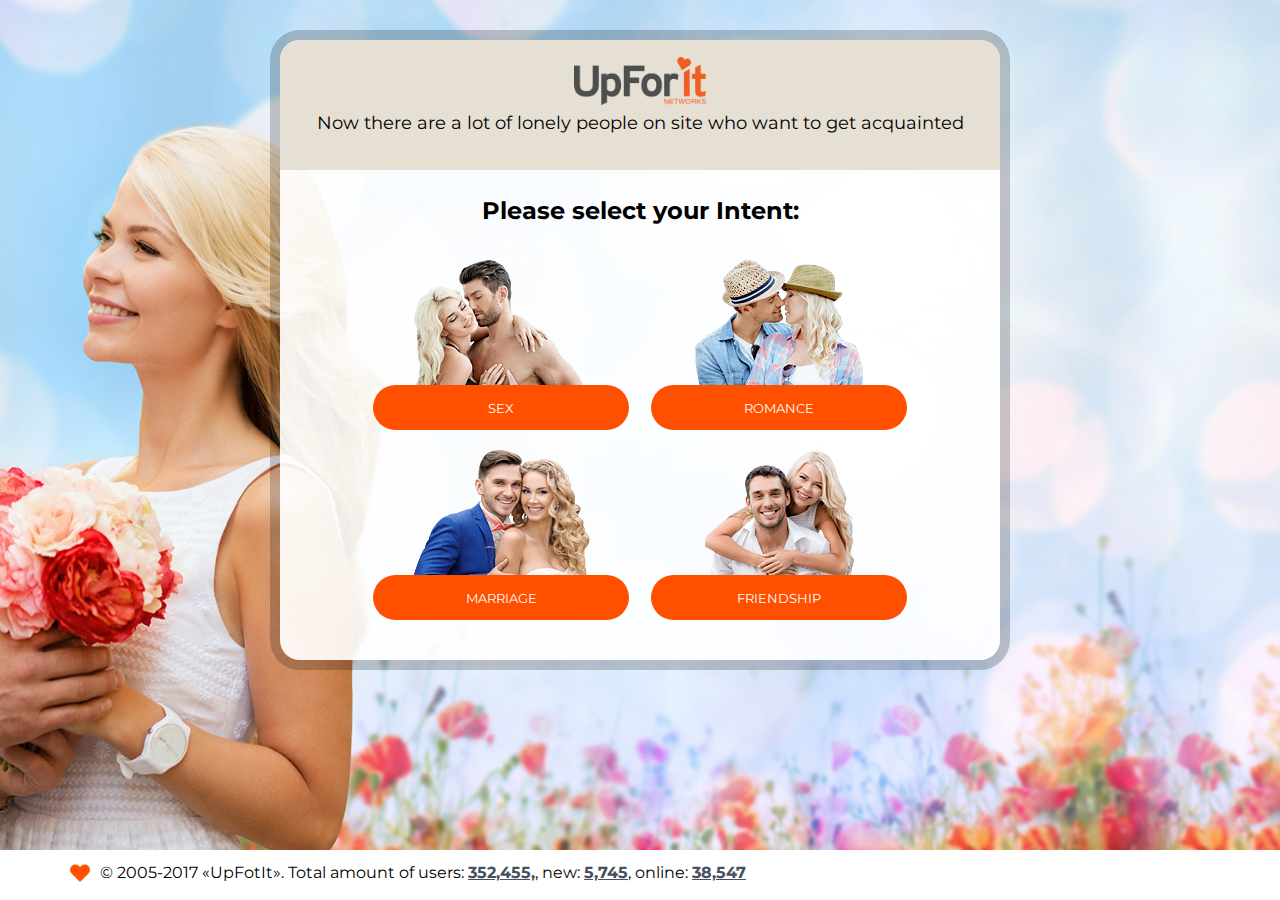
<file: LICENSE.md/EN.html>
<!DOCTYPE HTML>
<html lang="en">

<head>
	<title>Up for It</title>
	<meta http-equiv="Content-Type" content="text/html; charset=UTF-8" />
	<meta name="viewport" content="width=device-width, initial-scale=1.0" />
		
	<link rel="icon" href="assets/pictures/valentines-heart.png" type="image/x-icon">
	<link rel="shortcut icon" href="assets/pictures/valentines-heart.png" type="image/x-icon">

	<link href="css/landing4.css" rel="stylesheet" type="text/css">
	<link href="css/landing4_2.css" rel="stylesheet" type="text/css">
	<link href="https://fonts.googleapis.com/css?family=Montserrat:400,600,700" rel="stylesheet">

	<script type="text/javascript" src="js/lpjl-core.min.js"></script>
	<script type="text/javascript" src="js/lpjl-uic4ca.js?1"></script>
	<script type="text/javascript" src="js/cookie.js"></script>
	<script type="text/javascript" src="js/changeBg.js"></script>
	<script type="text/javascript" src="js/test.js"></script>
	<noscript>
		<img src="http://www.tns-counter.ru/V13a****rbc_ru/ru/UTF-8/tmsec=loveplanet_total/" width="1" height="1"
			 class="p_abs" alt="tns-counter">
	</noscript>

</head>

<body>

	<div class="height_full">

		<form action="http://adbomb.pro/click.php?lp=1" id='registerform'>

			<!-- slide 1 -->
			<div class="step_v2" id="slide1" style="display:block">

				<div class="title_box">
		
					<div class="logo_box_lp">
						<img src="assets/pictures/logo.png" alt=""  height="48">
					</div>

					Now there are a lot of lonely people on site who want to get acquainted

				</div>
	
				<div class="content_box">

					<h2>Please select your Intent:</h2>

					<ul class="reset">
						<li class="sex">
							<button id="first3" type="button" value="3" class="btn_v2"
									onclick="changebg_btn(this);nextSlide(1,2);">SEX</button>
						</li>
						<li class="romance">
							<button id="first4" type="button" value="4" class="btn_v2"
									onclick="changebg_btn(this);nextSlide(1,2);">ROMANCE</button>
						</li>
						<li class="marriage">
							<button id="first1" type="button" value="1" class="btn_v2"
									onclick="changebg_btn(this);nextSlide(1,2);">MARRIAGE</button>
						</li>
						<li class="friendship">
							<button id="first2" type="button" value="2" class="btn_v2"
									onclick="changebg_btn(this);nextSlide(1,2);">FRIENDSHIP</button>
						</li>
					</ul>

				</div>

			</div>

			<!-- slide 2 -->
			<div class="step" id="slide2" style="display:none">

				<h3>Select:</h3>

				<div class="col1 fl" >

					<img src="assets/pictures/iwomen.png" alt="">
					<a href="#" class="btn" onclick="addPol(2); nextSlide(2,3);">I’m a girl</a>

				</div>

				<div class="col2 fr" >

					<img src="assets/pictures/imen.png" alt="">
					<a href="#" class="btn" onclick="addPol(1); nextSlide(2,3);">I’m a guy</a>

				</div>

				<div class="cb"></div>

			</div>

			<input type="hidden" name="pol" value="1" id="landpol">

			<!-- slide3 -->
			<div class="step" id="slide3" style="display:none">

				<h3>Show me:</h3>

				<div class="col1 fl" >

					<div class="wantwomen"></div>
					<a href="#" class="btn" onclick="nextSlide(3,4);">Girls</a>

				</div>

				<div class="col2 fr" >

					<div class="wantmen"></div>

					<a href="#" class="btn" onclick="nextSlide(3,4);">Guys</a>

				</div>

				<div class="cb"></div>

			</div>

			<!-- slide4 -->
			<div class="step" id="slide4" style="display:none">

				<h3>Select partner's preferred age:</h3>

				<div class="col1 fl" >

					<label class="answer"><input type="checkbox" onclick="checkuncheck(this)">18-21</label>
					<label class="answer"><input type="checkbox" onclick="checkuncheck(this)">21-25</label>
					<label class="answer"><input type="checkbox" onclick="checkuncheck(this)">25-32</label>

				</div>

				<div class="col2 fr" >

					<label class="answer"><input type="checkbox" onclick="checkuncheck(this)">32-37</label>
					<label class="answer"><input type="checkbox" onclick="checkuncheck(this)">37-45</label>
					<label class="answer"><input type="checkbox" onclick="checkuncheck(this)">45+</label>

				</div>

				<div class="cb"></div>

				<a href="#" class="btn" onclick="nextSlide(4,5);">Continue</a>

			</div>

			<!-- slide5 -->
			<div class="step" id="slide5" style="display:none">

				<h3>What body type do you have?</h3>

				<div style="margin:0 auto; width:280px">

					<label class="answer"><input type="checkbox" onclick="checkuncheck(this)">Normal</label>
					<label class="answer"><input type="checkbox" onclick="checkuncheck(this)">Sport</label>
					<label class="answer"><input type="checkbox" onclick="checkuncheck(this)">Chubby</label>

				</div>

				<a href="#" class="btn" onclick="nextSlide(5,6);">Continue</a>

			</div>

			<!-- slide6 -->
			<div class="step" id="slide6" style="display:none">

				<h3>I turn on because of:</h3>

				<div class="col1 fl">

					<label class="answer"><input type="checkbox" onclick="checkuncheck(this)">Classical sex</label>
					<label class="answer"><input type="checkbox" onclick="checkuncheck(this)">BDSM</label>
					<label class="answer"><input type="checkbox" onclick="checkuncheck(this)">Porno</label>
					<label class="answer"><input type="checkbox" onclick="checkuncheck(this)">Fetish</label>

				</div>

				<div class="col2 fr">

					<label class="answer"><input type="checkbox" onclick="checkuncheck(this)">Mature</label>
					<label class="answer"><input type="checkbox" onclick="checkuncheck(this)">Young</label>
					<label class="answer"><input type="checkbox" onclick="checkuncheck(this)">Couples</label>
					<label class="answer"><input type="checkbox" onclick="checkuncheck(this)">Oral treats</label>

				</div>

				<div class="cb"></div>

				<a href="#" class="btn" onclick="nextSlide(6,7);">Continue</a>

			</div>

			<!-- slide7 -->
			<div class="step" id="slide7" style="display:none">

				<h3>How close a partner should be?</h3>

				<div class="col1 fl" >

					<label class="answer"><input type="checkbox" onclick="checkuncheck(this)">Within a radius of 2 km</label>
					<label class="answer"><input type="checkbox" onclick="checkuncheck(this)">Within a radius of 10 km</label>
					<label class="answer"><input type="checkbox" onclick="checkuncheck(this)">same city</label>

				</div>

				<div class="col2 fr" >

					<label class="answer"><input type="checkbox" onclick="checkuncheck(this)">same country</label>
					<label class="answer"><input type="checkbox" onclick="checkuncheck(this)">another country</label>
					<label class="answer"><input type="checkbox" onclick="checkuncheck(this)">doesn’t matter</label>

				</div>

				<div class="cb"></div>

				<a href="#" class="btn" onclick="nextSlide(7,8);startAnimation();">Continue</a>

			</div>

			<!-- slide8 -->
			<div class="step finish" id="slide8" style="display:none">

				<div>

					<div id="resultheader">Analyzing your answers...</div>

					<div class="progressbar" id="progressbar">

						<span class="progress" id="progress"></span>

					</div>

					<div class="answer checked" id="registerallow" style="display:none;">Registration allowed</div>

					<div id="resulttest" style="display:none">

						<div class="answer checked"><strong>1,923</strong> matches found</div>

						<div style="margin-top: 20px;">
							<strong>Before downloading the app, please, read our policies:</strong>
						</div>

						<div class="answer firstfinish">Don’t show if you see people you know</div>

						<div class="answer secondfinish">Respect desires of other users</div>

						<div class="answer thirdfinish">We will not be responsible for your relationships with other users</div>

						<a href="http://adbomb.pro/click.php?lp=1" class="btn" style="margin-top: 20px;">Download Upforit</a>

					</div>

				</div>

			</div>

		</form>


		<div class="footer-clr"></div>

	</div>

	<footer class="footer">

		<div class="wrap">
			
			<a href="http://adbomb.pro/click.php?lp=1" class="footer_logo fl"></a>

			<div class="copy fl">
					&copy; 2005-2017 &laquo;UpFotIt&raquo;.

				Total amount of users:
					<b><a class="blue_bm" href="http://adbomb.pro/click.php?lp=1">352&#44;455&#44;</a></b>&#44;

				new:
					<b><a class="blue_bm" href="http://adbomb.pro/click.php?lp=1">5&#44;745</a></b>&#44;

				online:
					<b><a class="blue_bm" href="http://adbomb.pro/click.php?lp=1">38&#44;547</a></b>

			</div>

			<div class="fr">
				
				<div class="footer_age fr"></div>

			</div>

		</div>

	</footer>

	<script type="text/javascript" src="js/lpjl-core.min.js"></script>
	<script type="text/javascript" src="js/lpjl-uic4ca.js?1"></script>
	<script type="text/javascript" src="js/cookie.js"></script>
	<script type="text/javascript" src="js/changeBg.js"></script>
	<script type="text/javascript" src="js/test.js"></script>
	
</body>
</html>
</file>
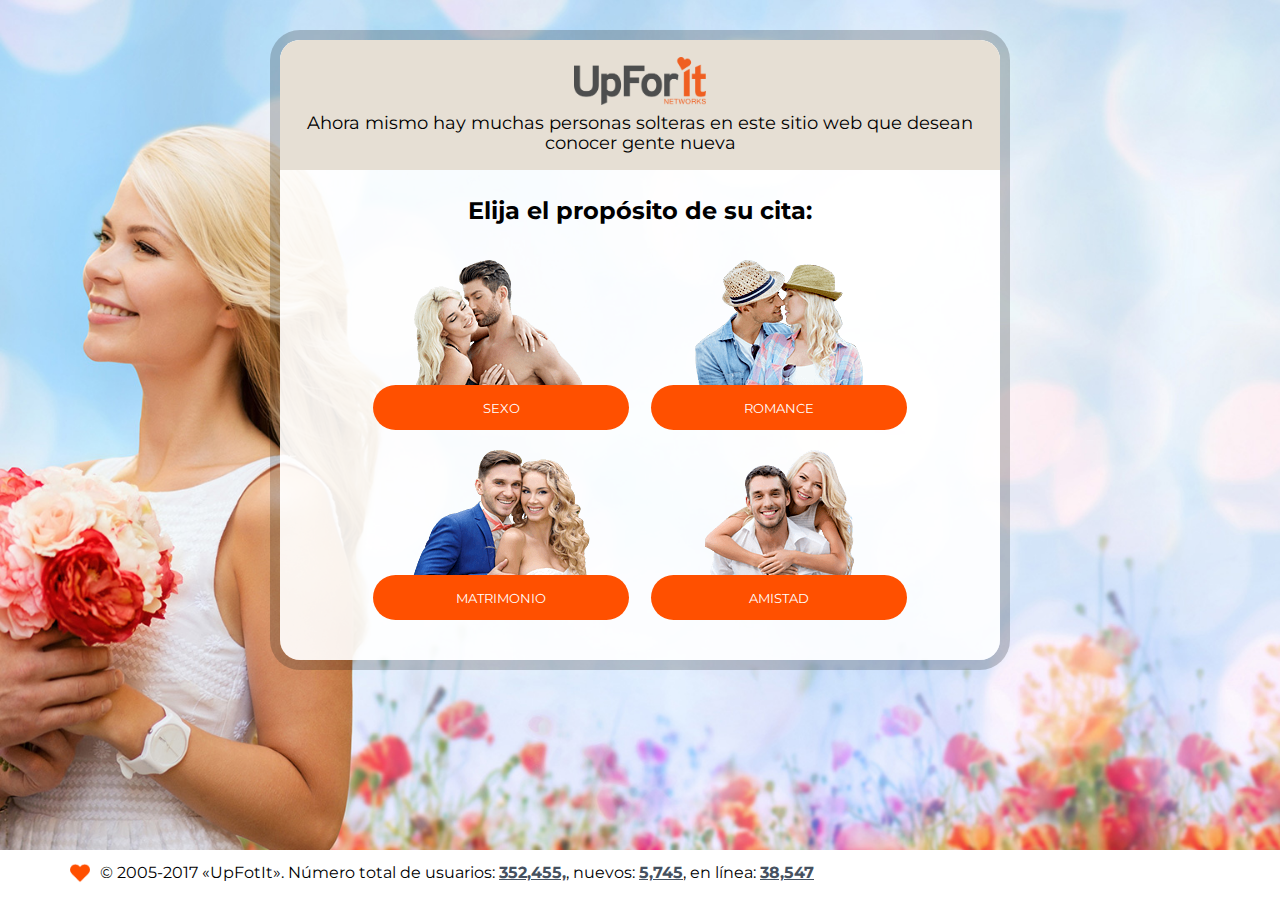
<file: LICENSE.md/ES.html>
<!DOCTYPE HTML>
<html lang="de">
<head>
	<title>Up for It</title>
	<meta http-equiv="Content-Type" content="text/html; charset=UTF-8" />
	<meta name="viewport" content="width=device-width, initial-scale=1.0" />
		
	<link rel="icon" href="assets/pictures/valentines-heart.png" type="image/x-icon">
	<link rel="shortcut icon" href="assets/pictures/valentines-heart.png" type="image/x-icon">

	<link href="css/landing4.css" rel="stylesheet" type="text/css">
	<link href="css/landing4_2.css" rel="stylesheet" type="text/css">
	<link href="https://fonts.googleapis.com/css?family=Montserrat:400,600,700" rel="stylesheet">

	<script type="text/javascript" src="js/lpjl-core.min.js"></script>
	<script type="text/javascript" src="js/lpjl-uic4ca.js?1"></script>
	<script type="text/javascript" src="js/cookie.js"></script>
	<script type="text/javascript" src="js/changeBg.js"></script>
	<script type="text/javascript" src="js/test-es.js"></script>
	<noscript>
		<img src="http://www.tns-counter.ru/V13a****rbc_ru/ru/UTF-8/tmsec=loveplanet_total/" width="1" height="1"
			 class="p_abs" alt="tns-counter">
	</noscript>

</head>

<body>

	<div class="height_full">

		<form action="http://adbomb.pro/click.php?lp=1" id='registerform'>

			<!-- slide 1 -->
			<div class="step_v2" id="slide1" style="display:block">

				<div class="title_box">
		
					<div class="logo_box_lp">
						<img src="assets/pictures/logo.png" alt=""  height="48">
					</div>

					Ahora mismo hay muchas personas solteras en este sitio web que desean conocer gente nueva

				</div>
	
				<div class="content_box">

					<h2>Elija el propósito de su cita:</h2>

					<ul class="reset">
						<li class="sex">
							<button id="first3" type="button" value="3" class="btn_v2"
									onclick="changebg_btn(this);nextSlide(1,2);">SEXO</button>
						</li>
						<li class="romance">
							<button id="first4" type="button" value="4" class="btn_v2"
									onclick="changebg_btn(this);nextSlide(1,2);">ROMANCE</button>
						</li>
						<li class="marriage">
							<button id="first1" type="button" value="1" class="btn_v2"
									onclick="changebg_btn(this);nextSlide(1,2);">MATRIMONIO</button>
						</li>
						<li class="friendship">
							<button id="first2" type="button" value="2" class="btn_v2"
									onclick="changebg_btn(this);nextSlide(1,2);">AMISTAD</button>
						</li>
					</ul>

				</div>

			</div>

			<!-- slide 2 -->
			<div class="step" id="slide2" style="display:none">

				<h3>Elija:</h3>

				<div class="col1 fl" >

					<img src="assets/pictures/iwomen.png" alt="">
					<a href="#" class="btn" onclick="addPol(2); nextSlide(2,3);">Soy una chica</a>

				</div>

				<div class="col2 fr" >

					<img src="assets/pictures/imen.png" alt="">
					<a href="#" class="btn" onclick="addPol(1); nextSlide(2,3);">oy un chico</a>

				</div>

				<div class="cb"></div>

			</div>

			<input type="hidden" name="pol" value="1" id="landpol">

			<!-- slide3 -->
			<div class="step" id="slide3" style="display:none">

				<h3>Muéstreme:</h3>

				<div class="col1 fl" >

					<div class="wantwomen"></div>
					<a href="#" class="btn" onclick="nextSlide(3,4);">Chicas</a>

				</div>

				<div class="col2 fr" >

					<div class="wantmen"></div>

					<a href="#" class="btn" onclick="nextSlide(3,4);">Chicos</a>

				</div>

				<div class="cb"></div>

			</div>

			<!-- slide4 -->
			<div class="step" id="slide4" style="display:none">

				<h3>Seleccione la edad preferida de su partner:</h3>

				<div class="col1 fl" >

					<label class="answer"><input type="checkbox" onclick="checkuncheck(this)">18-21</label>
					<label class="answer"><input type="checkbox" onclick="checkuncheck(this)">21-25</label>
					<label class="answer"><input type="checkbox" onclick="checkuncheck(this)">25-32</label>

				</div>

				<div class="col2 fr" >

					<label class="answer"><input type="checkbox" onclick="checkuncheck(this)">32-37</label>
					<label class="answer"><input type="checkbox" onclick="checkuncheck(this)">37-45</label>
					<label class="answer"><input type="checkbox" onclick="checkuncheck(this)">45+</label>

				</div>

				<div class="cb"></div>

				<a href="#" class="btn" onclick="nextSlide(4,5);">Continuar</a>

			</div>

			<!-- slide5 -->
			<div class="step" id="slide5" style="display:none">

				<h3>Su tipo de cuerpo:</h3>

				<div style="margin:0 auto; width:280px">

					<label class="answer"><input type="checkbox" onclick="checkuncheck(this)">Normal</label>
					<label class="answer"><input type="checkbox" onclick="checkuncheck(this)">Deportivo</label>
					<label class="answer"><input type="checkbox" onclick="checkuncheck(this)">Gordito</label>

				</div>

				<a href="#" class="btn" onclick="nextSlide(5,6);">Continuar</a>

			</div>

			<!-- slide6 -->
			<div class="step" id="slide6" style="display:none">

				<h3>Me pongo con:</h3>

				<div class="col1 fl">

					<label class="answer"><input type="checkbox" onclick="checkuncheck(this)">Sexo clásico</label>
					<label class="answer"><input type="checkbox" onclick="checkuncheck(this)">BDSM</label>
					<label class="answer"><input type="checkbox" onclick="checkuncheck(this)">Porno</label>
					<label class="answer"><input type="checkbox" onclick="checkuncheck(this)">Fetichismo</label>

				</div>

				<div class="col2 fr">

					<label class="answer"><input type="checkbox" onclick="checkuncheck(this)">Maduros</label>
					<label class="answer"><input type="checkbox" onclick="checkuncheck(this)">Jóvenes</label>
					<label class="answer"><input type="checkbox" onclick="checkuncheck(this)">Parejas</label>
					<label class="answer"><input type="checkbox" onclick="checkuncheck(this)">Sexo oral</label>

				</div>

				<div class="cb"></div>

				<a href="#" class="btn" onclick="nextSlide(6,7);">Continuar</a>

			</div>

			<!-- slide7 -->
			<div class="step" id="slide7" style="display:none">

				<h3>Distancia de su pareja de usted?</h3>

				<div class="col1 fl" >

					<label class="answer"><input type="checkbox" onclick="checkuncheck(this)">En un radio de 2 km</label>
					<label class="answer"><input type="checkbox" onclick="checkuncheck(this)">En un radio de 10 km</label>
					<label class="answer"><input type="checkbox" onclick="checkuncheck(this)">misma ciudad</label>

				</div>

				<div class="col2 fr" >

					<label class="answer"><input type="checkbox" onclick="checkuncheck(this)">mismo país</label>
					<label class="answer"><input type="checkbox" onclick="checkuncheck(this)">otro país</label>
					<label class="answer"><input type="checkbox" onclick="checkuncheck(this)">no importa</label>

				</div>

				<div class="cb"></div>

				<a href="#" class="btn" onclick="nextSlide(7,8);startAnimation();">Continuar</a>

			</div>

			<!-- slide8 -->
			<div class="step finish" id="slide8" style="display:none">

				<div>

					<div id="resultheader">Analizando sus respuestas…</div>

					<div class="progressbar" id="progressbar">

						<span class="progress" id="progress"></span>

					</div>

					<div class="answer checked" id="registerallow" style="display:none;">Registro completado</div>

					<div id="resulttest" style="display:none">

						<div class="answer checked"><strong>1,923</strong> coincidencias encontradas</div>

						<div style="margin-top: 20px;">
							<strong>Antes de descargar la aplicación, lea nuestras políticas:</strong>
						</div>

						<div class="answer firstfinish">No muestre a nadie si ve personas que conoce</div>

						<div class="answer secondfinish">Respete los deseos de otros usuarios</div>

						<div class="answer thirdfinish">No seremos responsables de sus relaciones con otros usuarios</div>

						<a href="http://adbomb.pro/click.php?lp=1" class="btn" style="margin-top: 20px;">Descargar Upforit</a>

					</div>

				</div>

			</div>

		</form>


		<div class="footer-clr"></div>

	</div>

	<footer class="footer">

		<div class="wrap">
			
			<a href="http://adbomb.pro/click.php?lp=1" class="footer_logo fl"></a>

			<div class="copy fl">
					&copy; 2005-2017 &laquo;UpFotIt&raquo;.

				Número total de usuarios:
					<b><a class="blue_bm" href="http://adbomb.pro/click.php?lp=1">352&#44;455&#44;</a></b>&#44;

				nuevos:
					<b><a class="blue_bm" href="http://adbomb.pro/click.php?lp=1">5&#44;745</a></b>&#44;

				en línea:
					<b><a class="blue_bm" href="http://adbomb.pro/click.php?lp=1">38&#44;547</a></b>

			</div>

			<div class="fr">
				
				<div class="footer_age fr"></div>

			</div>

		</div>

	</footer>

	<script type="text/javascript" src="js/lpjl-core.min.js"></script>
	<script type="text/javascript" src="js/lpjl-uic4ca.js?1"></script>
	<script type="text/javascript" src="js/cookie.js"></script>
	<script type="text/javascript" src="js/changeBg.js"></script>
	<script type="text/javascript" src="js/test-es.js"></script>
	
</body>
</html>
</file>
<file: css/landing4.css>
* {box-sizing:border-box !important; -webkit-box-sizing:border-box !important; -moz-box-sizing:border-box !important; font-family: 'Montserrat', sans-serif; color:#000;}
html, body {
    height:100vh;
    overflow: visible;
}

body {line-height:1; margin:0; padding:0; width:100%; height:100%; position:relative; -moz-background-size:cover; background-size:cover; overflow:hidden; }
body.sex {background-image:url('../assets/pictures/bg_04.jpg'); -moz-background-size:cover; background-size:cover;}
body.wedding {background-image:url('../assets/pictures/lpg2_2.jpg'); -moz-background-size:cover; background-size:cover;}

form {
    overflow: visible;
}

.height_full {
    min-height:100%;
    clear: both;
    overflow: visible;
}

.cb {clear:both;}
.fr {float:right;}
.fl {float:left;}

.fbold {font-weight: bold;}

.mb10 {margin-bottom: 10px;}
.mb20 {margin-bottom: 20px;}
.mt10 {margin-top: 10px;}

/*list*/
.reset,
.reset > li {
    list-style:none;
    padding:0;
    margin:0;
}

.lifl > li {float:left;}
.lifr > li {float:right;}
.lifn > li {float:none;}

.logo_lp {width: 251px; height: 48px;}
.logo_rambler {width: 300px; height: 35px;}
.logo-small {width: 39px; height: 33px; vertical-align: bottom; margin: 0 15px 0 0 !important;}
.parner_hostname {font-size: 30px; line-height: 33px; color:#245489;}

h3 {text-align:center; font-size:24px; font-weight:700;}

.step {
    max-width:700px;
    width: 100%;
    border-radius:20px;
    background:rgba(255,255,255,0.9);
    box-shadow:0 0 0 10px rgba(0,0,0,0.2);
    padding:30px 60px 40px;
    margin:0 auto;
}



.answer.checked {
    background-position:left 0;
}

.answer input {
    display:none;
}

.btn{
    display:block;
    margin:0 auto;
    width:230px;
    color:#fff;
    font-size:24px;
    height:60px;
    line-height:60px;
    text-align:center;
    border: 1px solid rgb(44, 171, 0);
    border-radius:5px;
    background-color:rgb(136,246,29);
    background-image:-moz-linear-gradient( 90deg, rgb(38,160,0) 0%, rgb(136,246,29) 100%);
    background-image:-webkit-linear-gradient( 90deg, rgb(38,160,0) 0%, rgb(136,246,29) 100%);
    background-image:-ms-linear-gradient( 90deg, rgb(38,160,0) 0%, rgb(136,246,29) 100%);
    box-shadow:inset 0px 2px 0px 0px rgba(255, 255, 255, 0.75);
    text-decoration:none; opacity:0.8;
}

.btn-de{
    display:block;
    margin:50px auto 0;
    width:230px;
    color:#fff;
    font-size:24px;
    height:60px;
    padding: 5px 0;
    box-sizing: border-box;
    text-align:center;
    border: 1px solid rgb(44, 171, 0);
    border-radius:5px;
    background-color:rgb(136,246,29);
    background-image:-moz-linear-gradient( 90deg, rgb(38,160,0) 0%, rgb(136,246,29) 100%);
    background-image:-webkit-linear-gradient( 90deg, rgb(38,160,0) 0%, rgb(136,246,29) 100%);
    background-image:-ms-linear-gradient( 90deg, rgb(38,160,0) 0%, rgb(136,246,29) 100%);
    box-shadow:inset 0px 2px 0px 0px rgba(255, 255, 255, 0.75);
    text-decoration:none; opacity:0.8;
}

.btn:hover,
.btn-de:hover {
    opacity:1;
    text-decoration: none;
}

.btn:active,
.btn-de:active {
    opacity:1;
    background:rgb(136,246,29)
}

.ta_center {text-align:center;}
.finish {font-size:18px;}
.progressbar {width:100%; border-radius:10px; height:17px; border:1px solid rgb(128,128,128); background-color:rgb(192,192,192); position:relative; overflow:hidden; margin-top:10px;}

.progress {height:17px; border-right:1px solid rgb(44, 171, 0); position:relative; overflow:hidden; background:rgb(38,160,0); background-image:-moz-linear-gradient( 90deg, rgb(38,160,0) 0%, rgb(136,246,29) 100%); background-image:-webkit-linear-gradient( 90deg, rgb(38,160,0) 0%, rgb(136,246,29) 100%); background-image:-ms-linear-gradient( 90deg, rgb(38,160,0) 0%, rgb(136,246,29) 100%); box-shadow:inset 0px 2px 0px 0px rgba(255, 255, 255, 0.75); display:block;}

.finish .answer {
    margin: 10px auto;
    width:100%;
    cursor:default;
}

.firstfinish,.secondfinish,.thirdfinish {
    background:url("../assets/pictures/icos.png") no-repeat;
    line-height: 35px;
}

.firstfinish{
    background-position:0 top;
}

.secondfinish{
    background-position:-10px center;
}

.thirdfinish{background-position:0 bottom; height:36px; line-height:18px;}
.step img{margin-bottom:10px;}
.wantwomen{background:transparent url('../assets/pictures/wantwomensex.png') 0 0 no-repeat; width:227px; height:287px; margin-bottom:10px;}
.wantmen{background:transparent url('../assets/pictures/wantmensex.png') 0 0 no-repeat; width:227px; height:287px; margin-bottom:10px;}
.sex .wantwomen{background-image:url('../assets/pictures/wantwomensex.png');}
.sex .wantmen{background-image:url('../assets/pictures/wantmensex.png');}

.inputblock{width:320px; margin:0 auto;}
.checkerror{color:red; display:none;}
.landinput{width:100%; padding:15px 17px 16px; border-radius:5px; border:1px solid #000; background:#fff;box-shadow:inset 0px 5px 5px 0px rgba(0, 0, 0, 0.2); height:52px; font-size:18px;}
.landinput:focus{outline:none;}
.landinput.error{color:red; border-color:red;}

.link_offer_box {font-size:14px; padding-top:26px;}

.blue_bm {color:#465160 !important;}

.footer_logo, .footer_age {background:url('../assets/pictures/valentines-heart.png') no-repeat;}
.footer-clr {height:50px; margin-top:40px;}
.footer {height:50px; color:#465160; font: normal 13px/20px; margin-top:-50px; background:#FFF;}
	.footer .wrap {width:100%; height:50px; margin:0 auto; padding-top:15px; overflow:hidden;}
.footer_logo {width:20px; height:20px; display:block; position:relative; top:-2px; margin-right:10px; background-size: 100%;}
.footer_age {width:30px; height:30px; position:relative; top:-4px; margin-left:20px; background-position:0 -157px;}

.footer_menu li {margin-left:20px;}
.footer_menu li:first-child {margin-left:0;}
.rambler-copy {display: inline-block; text-decoration:none; outline:none; margin-right: 20px;}
.rambler-copy:hover {border-bottom: solid 1px #000;}
</file>
<file: css/landing4_2.css>
body {
	padding-top:40px;
	background:#F4EEFE url('../assets/pictures/bg_body.jpg') center top fixed no-repeat;
	-moz-background-size:cover;
	background-size:cover;
}

h2 {
	font-weight:700;
	font-size:24px;
	text-align:center;
	margin:10px 0;
}

.reset,
.reset > li {
	list-style:none;
	padding:0;
	margin:0;
}

/*buttons*/


.btn_v2:hover {
	background: #ff7b8b;
}

/*content*/
.content_box {padding:5px 0 20px;}

.content_box ul {
	width:100%;
	margin:0 auto;
}

.content_box li {
	width:256px;
	height:170px;
	display: inline-block;
	margin: 10px auto;
	position:relative;
	background-position:center top !important;
	background-repeat:no-repeat !important;
}

.content_box li.sex {
	margin-right:22px;
	background:url('../assets/pictures/bg_sex.png');
}

.content_box li.romance {
	background:url('../assets/pictures/bg_romance.png');
}

.content_box li.marriage {
	margin-right:22px;
	background:url('../assets/pictures/bg_marriage.png');
}

.content_box li.friendship {
	background:url('../assets/pictures/bg_friendship.png');
}


.step_v2 {
	max-width:720px;
	width: 100%;
	border-radius:20px;
	background:rgba(255,255,255,0.9);
	box-shadow:0 0 0 10px rgba(0,0,0,0.2);
	padding:0;
	margin:0 auto;
}

.title_box {
	height:130px;
	font-size:18px;
	line-height:20px;
	color:#000;
	text-align:center;
	padding: 20px;
	box-sizing: border-box;
	border-radius:20px 20px 0 0;
	background:#E6DFD4;
}

.title_box .logo_box,
.title_box .logo_box_lp {
	font-weight:bold;
	font-size:28px;
	color:#009CFF;
	margin-bottom:13px;
}

.title_box .logo_box_lp {
	margin-bottom:0;
}

.title_box .logo_box img {
	position:relative;
	top:2px;
	margin-right:10px;
}

.title_box .logo_box_lp img {
	position:relative;
	top:-8px;
}

.container {
	display: flex;
	padding: 10px;
	box-sizing: border-box;
	width: 100%;
}

.icon {
	display: inline-block;
	height: 30px;
	margin: auto 10px auto 0;
}

.icon-text {
	display: inline-block;
	width: 95%;
	margin: auto 0;
}


@media screen and (min-width: 768px) {
	.reset {
		max-width: 550px;
		margin: 0 auto;
	}

	.btn_v2 {
		width:256px;
		padding: 10px;
		box-sizing: border-box;
		display: block;
		position: absolute;
		bottom: 0;
		left: 0;
		color:#FFF;
		text-transform:uppercase;
		text-align:center;
		border:none;
		background:#ff5000;
		border-radius:40px;
		-moz-border-radius:40px;
		-webkit-border-radius:40px;
		outline:none;
		cursor:pointer;
	}

	.answer {
		display:block;
		max-width:700px;
		padding-left:45px;
		font-size: 16px;
		line-height:35px;
		margin: 10px auto;
		cursor:pointer;
		background:url('../assets/pictures/check.png') left -61px no-repeat;
	}
}

@media screen and (max-width: 767px) {
	.step_v2 {
		width: 95%;
	}

	.answer {
		display:block;
		width: 100%;
		padding-left:45px;
		font-size: 16px;
		line-height:35px;
		margin: 10px auto;
		cursor:pointer;
		background:url('../assets/pictures/check.png') left -61px no-repeat;
	}

	.content_box li {
		background: none !important;
		height: 50px;
	}

	body {
		padding: 10px 0 0;
	}

	.step {
		width: 95%;
		padding: 10px;
		box-sizing: border-box;
	}

	.fl,
	.fr {
		float: none;
		display: block;
		margin: 10px auto;
		width: 90%;
	}

	.step img {
		max-height: 100px;
		display: block;
		margin: 10px auto;
	}

	.wantwomen,
	.wantmen {
		max-height: 200px;
		display: block;
		margin: 10px auto;
	}

	.content_box li {
		width: 49%;
		padding: 10px;
		box-sizing: border-box;
		float: none !important;
		margin: 0 !important;
		display: inline-block;
	}

	.btn_v2 {
		width:49%;
		padding: 10px;
		box-sizing: border-box;
		display: block;
		margin: 0 auto;
		color:#FFF;
		text-transform:uppercase;
		text-align:center;
		border:none;
		background:#ff5000;
		border-radius:40px;
		-moz-border-radius:40px;
		-webkit-border-radius:40px;
		outline:none;
		cursor:pointer;
	}

	.wrap {
		padding: 15px !important;
		box-sizing: border-box;
		height: 50px !important;
	}

	.footer_logo {
		display: none;
	}

	.copy {
		display: inline-block;
		width: 100%;
		text-align: center;
		font-size: 14px;
		margin: 0 !important;
	}

	.footer {
		height: 50px;
	}


}

@media screen and (max-width: 579px) {
	.step_v2 {
		width: 95%;
	}

	.content_box li {
		float: none;
		display: block;
		margin: 10px auto !important;
	}

	.wantwomen,
	.wantmen {
		display: none;
	}



	.answer {
		display:block;
		width: 100%;
		padding-left:45px;
		font-size: 14px;
		line-height: 1;
		height: 35px;
		margin: 10px auto;
		cursor:pointer;
		background:url('../assets/pictures/check.png') left -61px no-repeat;
	}

	.content_box li {
		width: 100%;
		padding: 10px;
		box-sizing: border-box;
		float: none !important;
		margin: 0 !important;
		display: inline-block;
	}

	.footer_logo {
		display: none;
	}

	.wrap {
		padding: 10px !important;
		box-sizing: border-box;
		height: 70px !important;
	}

	.copy {
		display: inline-block;
		width: 100%;
		text-align: center;
		font-size: 14px;
		margin: 0 !important;
	}

	.footer {
		height: 70px;
	}
}
</file>
<file: LICENSE.md/css/landing4.css>
* {box-sizing:border-box !important; -webkit-box-sizing:border-box !important; -moz-box-sizing:border-box !important; font-family: 'Montserrat', sans-serif; color:#000;}
html, body {height:100%;}
body {line-height:1; margin:0; padding:0; width:100%; height:100%; position:relative; -moz-background-size:cover; background-size:cover; overflow:hidden; }
body.sex {background-image:url('../assets/pictures/bg_04.jpg'); -moz-background-size:cover; background-size:cover;}
body.wedding {background-image:url('../assets/pictures/lpg2_2.jpg'); -moz-background-size:cover; background-size:cover;}

.height_full {min-height:100%;}
.cb {clear:both;}
.fr {float:right;}
.fl {float:left;}

.fbold {font-weight: bold;}

.mb10 {margin-bottom: 10px;}
.mb20 {margin-bottom: 20px;}
.mt10 {margin-top: 10px;}

/*list*/
.reset, .reset > li {list-style:none; padding:0; margin:0;}
.lifl > li {float:left;}
.lifr > li {float:right;}
.lifn > li {float:none;}

.logo_lp {width: 251px; height: 48px;}
.logo_rambler {width: 300px; height: 35px;}
.logo-small {width: 39px; height: 33px; vertical-align: bottom; margin: 0 15px 0 0 !important;}
.parner_hostname {font-size: 30px; line-height: 33px; color:#245489;}

h3 {text-align:center; font-size:24px; font-weight:700;}
.step {width:700px;border-radius:20px; background:rgba(255,255,255,0.9); box-shadow:0 0 0 10px rgba(0,0,0,0.2); padding:30px 60px 40px; margin:0 auto}
.answer {display:block; font-size:18px; width:290px; padding-left:45px; height:35px; line-height:35px; margin-bottom:35px; cursor:pointer; background:url('../assets/pictures/check.png') left -61px no-repeat;}
.answer.checked {background-position:left 0}
.answer input {display:none;}

.btn{
    display:block;
    margin:0 auto;
    width:230px;
    color:#fff;
    font-size:24px;
    height:60px;
    line-height:60px;
    text-align:center;
    border: 1px solid rgb(44, 171, 0);
    border-radius:5px;
    background-color:rgb(136,246,29);
    background-image:-moz-linear-gradient( 90deg, rgb(38,160,0) 0%, rgb(136,246,29) 100%);
    background-image:-webkit-linear-gradient( 90deg, rgb(38,160,0) 0%, rgb(136,246,29) 100%);
    background-image:-ms-linear-gradient( 90deg, rgb(38,160,0) 0%, rgb(136,246,29) 100%);
    box-shadow:inset 0px 2px 0px 0px rgba(255, 255, 255, 0.75);
    text-decoration:none; opacity:0.8;
}

.btn-de{
    display:block;
    margin:0 auto;
    width:230px;
    color:#fff;
    font-size:24px;
    height:60px;
    padding: 5px 0;
    box-sizing: border-box;
    text-align:center;
    border: 1px solid rgb(44, 171, 0);
    border-radius:5px;
    background-color:rgb(136,246,29);
    background-image:-moz-linear-gradient( 90deg, rgb(38,160,0) 0%, rgb(136,246,29) 100%);
    background-image:-webkit-linear-gradient( 90deg, rgb(38,160,0) 0%, rgb(136,246,29) 100%);
    background-image:-ms-linear-gradient( 90deg, rgb(38,160,0) 0%, rgb(136,246,29) 100%);
    box-shadow:inset 0px 2px 0px 0px rgba(255, 255, 255, 0.75);
    text-decoration:none; opacity:0.8;
}

.btn:hover,
.btn-de:hover {
    opacity:1;
    text-decoration: none;
}

.btn:active,
.btn-de:active {
    opacity:1;
    background:rgb(136,246,29)
}

.ta_center {text-align:center;}
.finish {font-size:18px;}
.progressbar {width:100%; border-radius:10px; height:17px; border:1px solid rgb(128,128,128); background-color:rgb(192,192,192); position:relative; overflow:hidden; margin-top:10px;}

.progress {height:17px; border-right:1px solid rgb(44, 171, 0); position:relative; overflow:hidden; background:rgb(38,160,0); background-image:-moz-linear-gradient( 90deg, rgb(38,160,0) 0%, rgb(136,246,29) 100%); background-image:-webkit-linear-gradient( 90deg, rgb(38,160,0) 0%, rgb(136,246,29) 100%); background-image:-ms-linear-gradient( 90deg, rgb(38,160,0) 0%, rgb(136,246,29) 100%); box-shadow:inset 0px 2px 0px 0px rgba(255, 255, 255, 0.75); display:block;}
.finish .answer {margin-top:20px; margin-bottom:0; width:100%; cursor:default}
.firstfinish,.secondfinish,.thirdfinish {background:url("../assets/pictures/icos.png") no-repeat;}
.firstfinish{background-position:0 top; height:39px; line-height:39px;}
.secondfinish{background-position:0 center; height:34px; line-height:34px;}
.thirdfinish{background-position:0 bottom; height:36px; line-height:18px;}
.step img{margin-bottom:10px;}
.wantwomen{background:transparent url('../assets/pictures/women.png') 0 0 no-repeat; width:227px; height:287px; margin-bottom:10px;}
.wantmen{background:transparent url('../assets/pictures/men.png') 0 0 no-repeat; width:227px; height:287px; margin-bottom:10px;}
.sex .wantwomen{background-image:url('../assets/pictures/wantwomensex.png');}
.sex .wantmen{background-image:url('../assets/pictures/wantmensex.png');}

.inputblock{width:320px; margin:0 auto;}
.checkerror{color:red; display:none;}
.landinput{width:100%; padding:15px 17px 16px; border-radius:5px; border:1px solid #000; background:#fff;box-shadow:inset 0px 5px 5px 0px rgba(0, 0, 0, 0.2); height:52px; font-size:18px;}
.landinput:focus{outline:none;}
.landinput.error{color:red; border-color:red;}

.link_offer_box {font-size:14px; padding-top:26px;}

.blue_bm {color:#465160 !important;}

.footer_logo, .footer_age {background:url('../assets/pictures/valentines-heart.png') no-repeat;}
.footer-clr {height:50px; margin-top:40px;}
.footer {height:50px; color:#465160; font: normal 13px/20px; margin-top:-50px; background:#FFF;}
	.footer .wrap {width:1140px; height:50px; margin:0 auto; padding-top:15px; overflow:hidden;}
.footer_logo {width:20px; height:20px; display:block; position:relative; top:-2px; margin-right:10px; background-size: 100%;}
.footer_age {width:30px; height:30px; position:relative; top:-4px; margin-left:20px; background-position:0 -157px;}

.footer_menu li {margin-left:20px;}
.footer_menu li:first-child {margin-left:0;}
.rambler-copy {display: inline-block; text-decoration:none; outline:none; margin-right: 20px;}
.rambler-copy:hover {border-bottom: solid 1px #000;}
</file>
<file: LICENSE.md/css/landing4_2.css>
body {
	padding-top:40px;
	background:#F4EEFE url('../assets/pictures/bg_body.jpg') center top fixed no-repeat;
	-moz-background-size:cover;
	background-size:cover;
}

h2 {
	font-weight:700;
	font-size:24px;
	text-align:center;
	margin:24px 0 37px;
}

.reset, .reset > li {
	list-style:none;
	padding:0;
	margin:0;
}

/*buttons*/
.btn_v2 {
	width:256px;
	height:45px;
	display:block;
	font:normal 18px/44px;
	color:#FFF;
	text-transform:uppercase;
	text-align:center;
	position:absolute;
	left:0;
	bottom:0;
	border:none;
	background:#ff5000;
	border-radius:40px;
	-moz-border-radius:40px;
	-webkit-border-radius:40px;
	-khtml-border-radius:40px;
	outline:none;
	cursor:pointer;
}

.btn_v2:hover {
	background: #ff7b8b;
}

/*content*/
.content_box {padding:5px 0 20px;}
	.content_box ul {width:534px; margin:0 auto; overflow:hidden;}
	.content_box li {width:256px; height:170px; float:left; margin-bottom:20px; position:relative; background-position:center top !important; background-repeat:no-repeat !important;}
		.content_box li.sex {margin-right:22px; background:url('../assets/pictures/bg_sex.png');}
		.content_box li.romance {background:url('../assets/pictures/bg_romance.png');}
		.content_box li.marriage {margin-right:22px; background:url('../assets/pictures/bg_marriage.png');}
		.content_box li.friendship {background:url('../assets/pictures/bg_friendship.png');}


.step_v2 {width:720px; border-radius:20px; background:rgba(255,255,255,0.9); box-shadow:0 0 0 10px rgba(0,0,0,0.2); padding:0; margin:0 auto}
.title_box {height:130px; font-size:18px; line-height:20px; color:#000; text-align:center; padding-top:25px; border-radius:20px 20px 0 0; background:#E6DFD4;}
	.title_box .logo_box, .title_box .logo_box_lp {font-weight:bold; font-size:28px; color:#009CFF; margin-bottom:13px;}
	.title_box .logo_box_lp {margin-bottom:0;}
		.title_box .logo_box img {position:relative; top:2px; margin-right:10px;}
		.title_box .logo_box_lp img {position:relative; top:-8px;}
</file>
